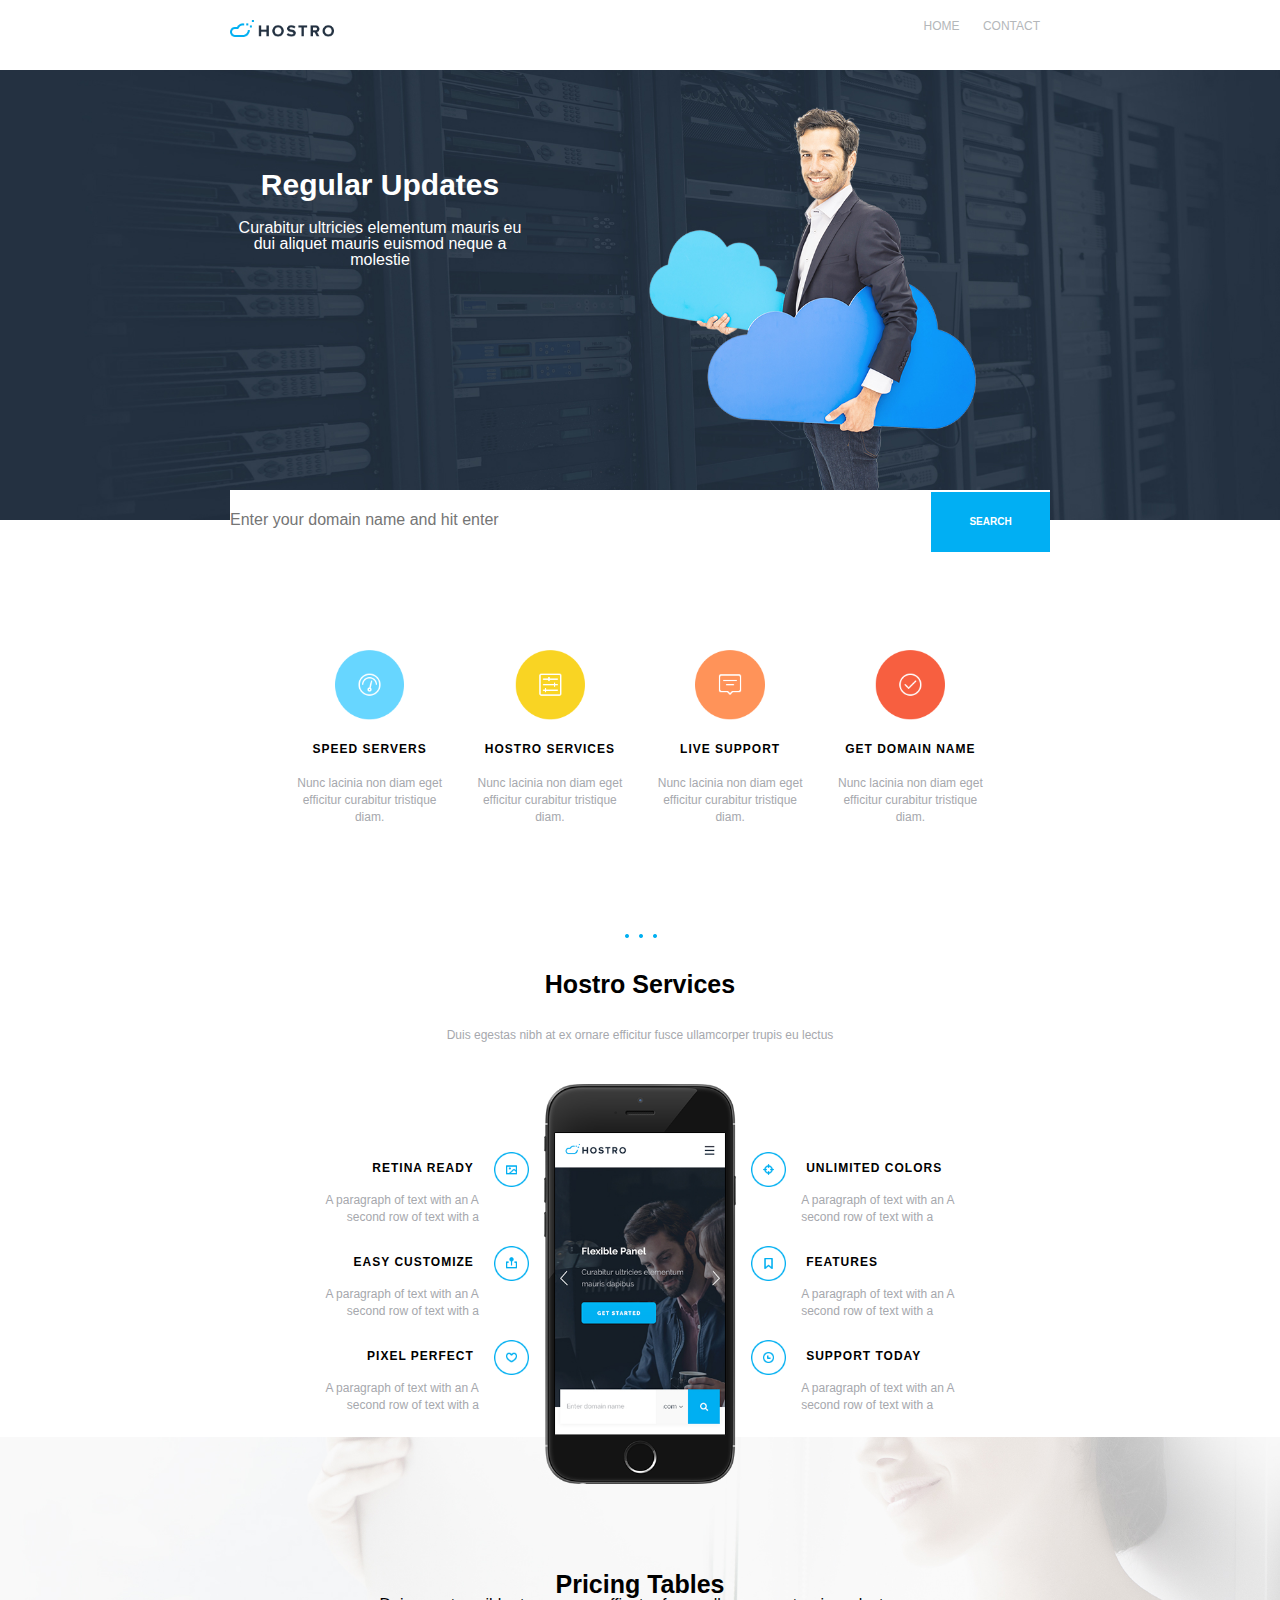
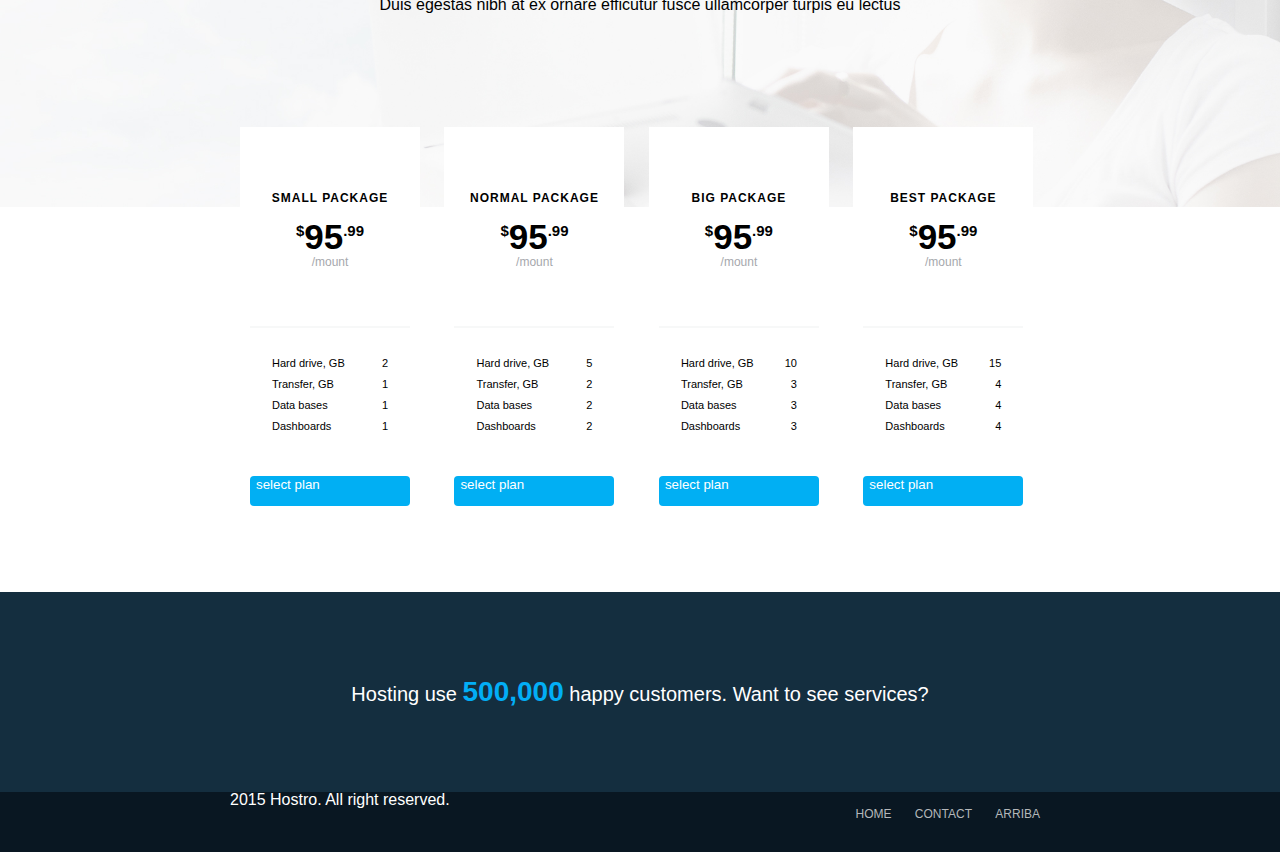
<file: tp3/index.html>
<!DOCTYPE html>
<html>
<head>
	<meta charset="utf-8">
	<meta http-equiv="X-UA-Compatible" content="IE=edge">
	<title>Hostro</title>
	<link rel="stylesheet" type="text/css" href="reset.css">
	<link href='https://fonts.googleapis.com/css?family=PT+Sans:400,700' rel='stylesheet' type='text/css'>
	<link rel="stylesheet" type="text/css" href="style.css">
</head>
<body>
	<header class = "main-header 	center">
		<h1 class="logo">
			<a href="index.html">
				<img class="logo-image" src="assets/header-logo.png" alt="">
			</a>
		</h1>
		<nav class= "nav-bar">
			<ul>
				<li class="nav-header"><a href="index.html">home</a></li>
				<li class="nav-header"><a href="contact.html">contact</a></li>
			</ul>
		</nav>
	</header>
	<main>
		<section class = "banner">
			<div class="banner-container center">
				<h1>Regular Updates</h1>
				<p >Curabitur ultricies elementum mauris eu dui aliquet mauris euismod neque a molestie</p>
			</div>

		</section>
		<section class="center">
			<div class= "search-bar">
				<form action="search.php" method="POST">
					<input class="input " type="search" placeholder="Enter your domain name and hit enter">
					<input class="search-button" type="submit" value="Search">
				</form>
			</div>
		</section>
		<section class= "features center">
			
			<div class="features-inner">
				<article class="features-article">
					<figure>
						<img class="features-image" src="assets/icons/wid1.png" alt="">
						<figcaption class="title-font">speed servers</figcaption>
					</figure>
					<p class="article-font">Nunc lacinia non diam eget efficitur curabitur tristique diam.</p>
				</article>

				<article class="features-article">
					<figure>
						<img class="features-image" src="assets/icons/wid2.png" alt="">
						<figcaption class="title-font">hostro services</figcaption>
					</figure>
					<p class="article-font">Nunc lacinia non diam eget efficitur curabitur tristique diam.</p>
				</article>

				<article class="features-article">
					<figure>
						<img class="features-image" src="assets/icons/wid3.png" alt="">
						<figcaption class="title-font">live support</figcaption>
					</figure>
					<p class="article-font">Nunc lacinia non diam eget efficitur curabitur tristique diam.</p>
				</article>

				<article class="features-article">
					<figure>
						<img class="features-image" src="assets/icons/wid4.png" alt="">
						<figcaption class="title-font">get domain name</figcaption>
					</figure>
					<p class="article-font">Nunc lacinia non diam eget efficitur curabitur tristique diam.</p>
				</article>
			</div>
		</section>
		<section class="services center">
			<header class="services-header">
				<img src="assets/icons/threedot.png" alt="">
				<h1>Hostro Services</h1>
				<p class="article-font">Duis egestas nibh at ex ornare efficitur fusce ullamcorper trupis eu lectus</p>
			</header>
			<div class="services-inner">
				
				<div class="services-div">
					<article class="services-article">
						<figure class= "services-figure">
							<img class="services-image right" src="assets/icons/ser1.png" alt="">
							<figcaption class="right title-font" >retina ready</figcaption>
						</figure>
						<p class="right article-font">A paragraph of text with an A second row of text with a</p>
					</article>

					<article class="services-article">
						<figure class= "services-figure">
							<img class="services-image right" src="assets/icons/ser2.png" alt="">
							<figcaption class="right title-font">easy customize</figcaption>
						</figure>
						<p class="right article-font">A paragraph of text with an A second row of text with a</p>
					</article>

					<article class="services-article">
						<figure class= "services-figure">
							<img class="services-image right" src="assets/icons/ser3.png" alt="">
							<figcaption class="right title-font">pixel perfect</figcaption>
						</figure>
						<p class="right article-font">A paragraph of text with an A second row of text with a</p>
					</article>
				</div>

				<div class="services-div">
					<img class="services-img" src="assets/iphone2.png" alt="">
				</div>

				<div class="services-div">
					<article class="services-article">
						<figure class= "services-figure">
							<img class="services-image left" src="assets/icons/ser4.png" alt="">
							<figcaption class="left title-font">unlimited colors</figcaption>
						</figure>
						<p class="left article-font">A paragraph of text with an A second row of text with a</p>
					</article>

					<article class="services-article">
						<figure class= "services-figure">
							<img class="services-image left" src="assets/icons/ser5.png" alt="">
							<figcaption class="left title-font">features</figcaption>
						</figure>
						<p class="left article-font">A paragraph of text with an A second row of text with a</p>
					</article>

					<article class="services-article">
						<figure class= "services-figure">
							<img class="services-image left" src="assets/icons/ser6.png" alt="">
							<figcaption class="left title-font">support today</figcaption>
						</figure>
						<p class="left article-font">A paragraph of text with an A second row of text with a</p>
					</article>
				</div>
			</div>
			
		</section>

		<section class="pricing">
			<div class="pricing-inner">
				<header class="pricing-header center">
					<h1>Pricing Tables</h1>
					<p>Duis egestas nibh at ex ornare efficutur fusce ullamcorper turpis eu lectus</p>
				</header>
			</div>
			<div class="price center">
				<article class="price-card">
					<header class="price-header">
						<p class="price-title title-font">small package</p>
						<p class="price-amount"><sup>$</sup>95<sup>.99</sup></p>
						<p class="article-font">/mount</p>
					</header>

					<hr />
					<table class="price-list">
						<tr class="price-row">
							<td class="description">Hard drive, GB</td>
							<td class="amount">2</td>
						</tr>
						<tr>
							<td class="description">Transfer, GB</td>
							<td class="amount">1</td>
						</tr>
						<tr>
							<td class="description">Data bases</td>
							<td class="amount">1</td>
						</tr>
						<tr>
							<td class="description">Dashboards</td>
							<td class="amount">1</td>
						</tr>
					</table>
					<button class="price-button">select plan</button>
				</article>

				<article class="price-card">
					<header class="price-header">
						<p class="price-title title-font">normal package</p>
						<p class="price-amount"><sup>$</sup>95<sup>.99</sup></p>
						<p class="article-font">/mount</p>
					</header>


					<hr />
					
					<table class="price-list">
						<tr>
							<td class="description">Hard drive, GB</td>
							<td class="amount">5</td>
						</tr>
						<tr>
							<td class="description">Transfer, GB</td>
							<td class="amount">2</td>
						</tr>
						<tr>
							<td class="description">Data bases</td>
							<td class="amount">2</td>
						</tr>
						<tr>
							<td class="description">Dashboards</td>
							<td class="amount">2</td>
						</tr>
					</table>
					<button class="price-button">select plan</button>
				</article>

				<article class="price-card">
					<header class="price-header">
						<p class="price-title title-font">big package</p>
						<p class="price-amount"><sup>$</sup>95<sup>.99</sup></p>
						<p class="article-font">/mount</p>
					</header>


					<hr />
					
					<table class="price-list">
						<tr>
							<td class="description">Hard drive, GB</td>
							<td class="amount">10</td>
						</tr>
						<tr>
							<td class="description">Transfer, GB</td>
							<td class="amount">3</td>
						</tr>
						<tr>
							<td class="description">Data bases</td>
							<td class="amount">3</td>
						</tr>
						<tr>
							<td class="description">Dashboards</td>
							<td class="amount">3</td>
						</tr>
					</table>
					<button class="price-button">select plan</button>
				</article>

				<article class="price-card">
					<header class="price-header">
						<p class="price-title title-font">best package</p>
						<p class="price-amount"><sup>$</sup>95<sup>.99</sup></p>
						<p class="article-font">/mount</p>
					</header>

					<hr />
					
					<table class="price-list">
						<tr>
							<td class="description">Hard drive, GB</td>
							<td class="amount">15</td>
						</tr>
						<tr>
							<td class="description">Transfer, GB</td>
							<td class="amount">4</td>
						</tr>
						<tr>
							<td class="description">Data bases</td>
							<td class="amount">4</td>
						</tr>
						<tr>
							<td class="description">Dashboards</td>
							<td class="amount">4</td>
						</tr>
					</table>
					<button class="price-button">select plan</button>
				</article>
			</div>
		</section>

		<section class= "info">
			<p class="info-paragraph center">Hosting  use <span class="info-span">500,000</span> happy customers. Want to see services?</p>
		</section>

	</main>
	<footer class="footer center">
		<div>
			<p class="copyright">2015 Hostro. All right reserved.</p>
		</div>
		<nav class = "nav-bar">
			<ul class="service-list">
				<li><a href="">Home</a></li>
				<li><a href="">Contact</a></li>
				<li><a href="">Arriba</a></li>
			</ul>
		</nav>
	</footer>
</body>
</html>
</file>
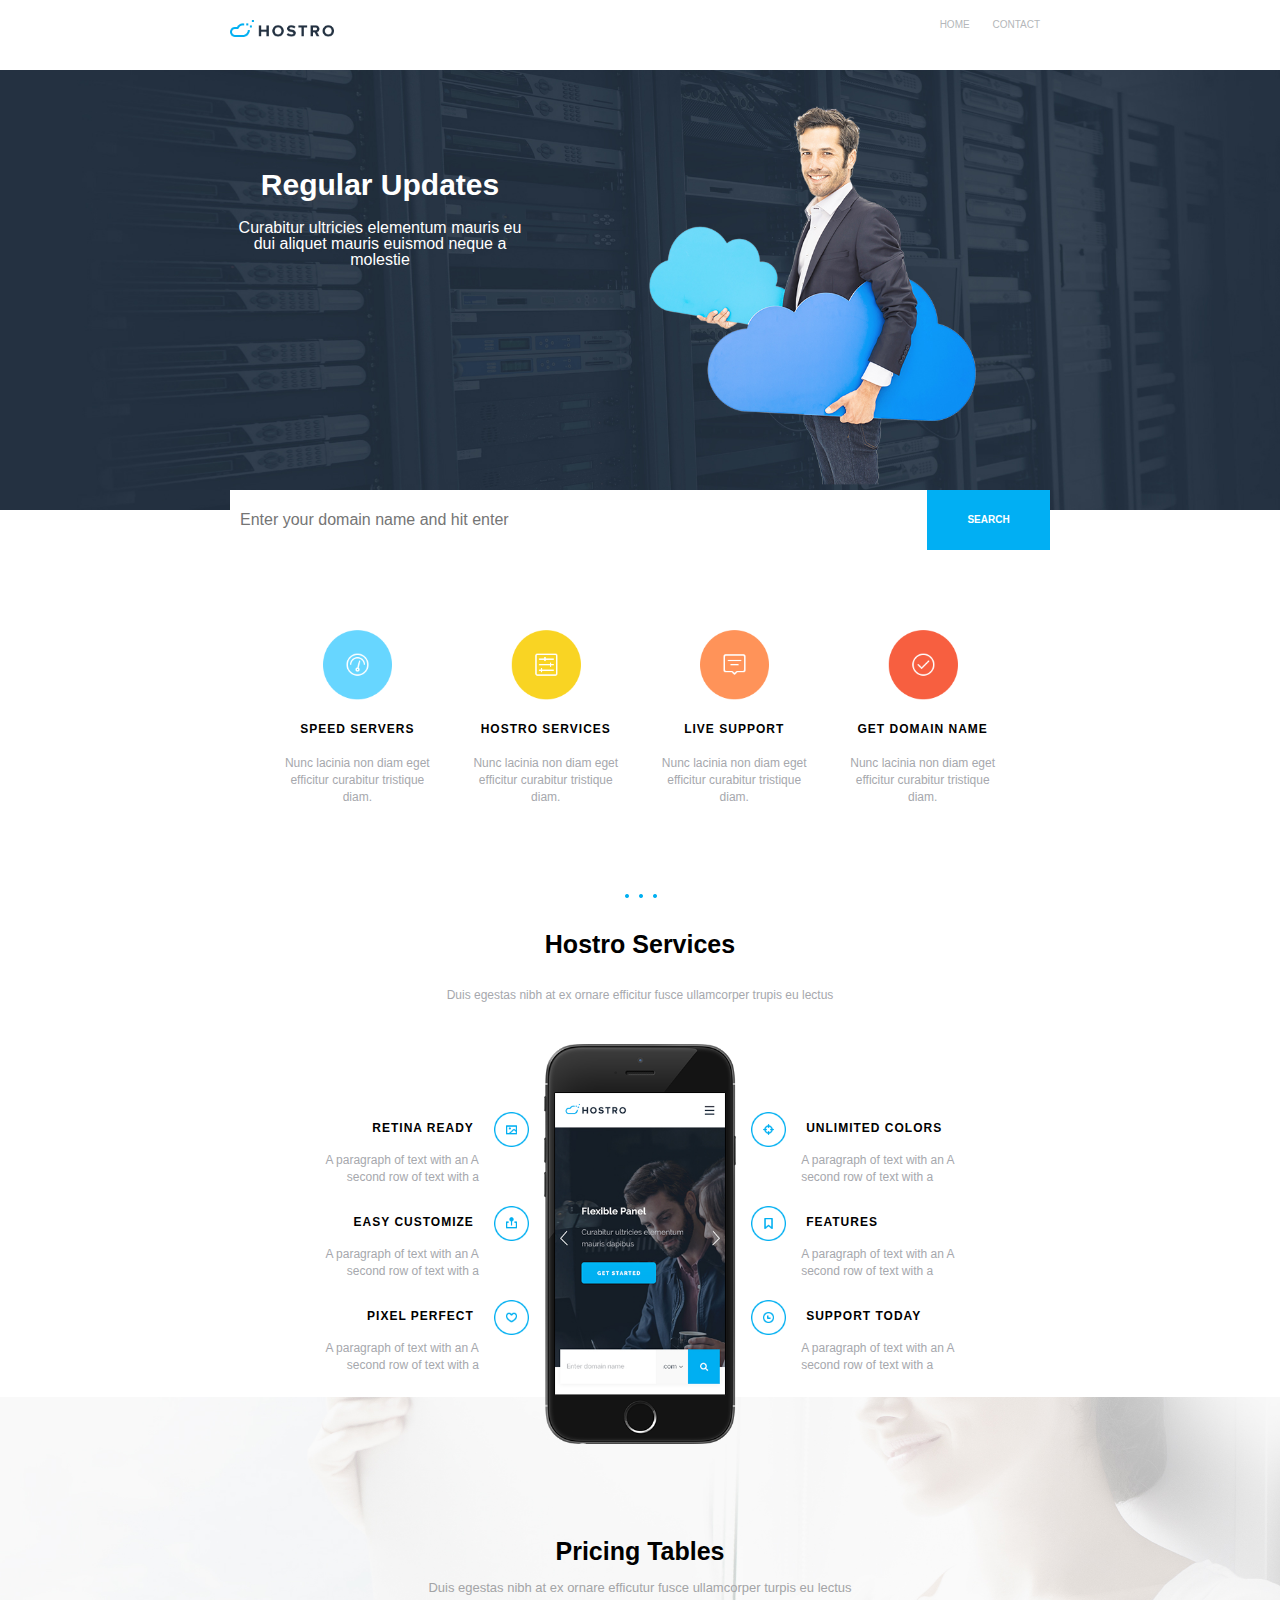
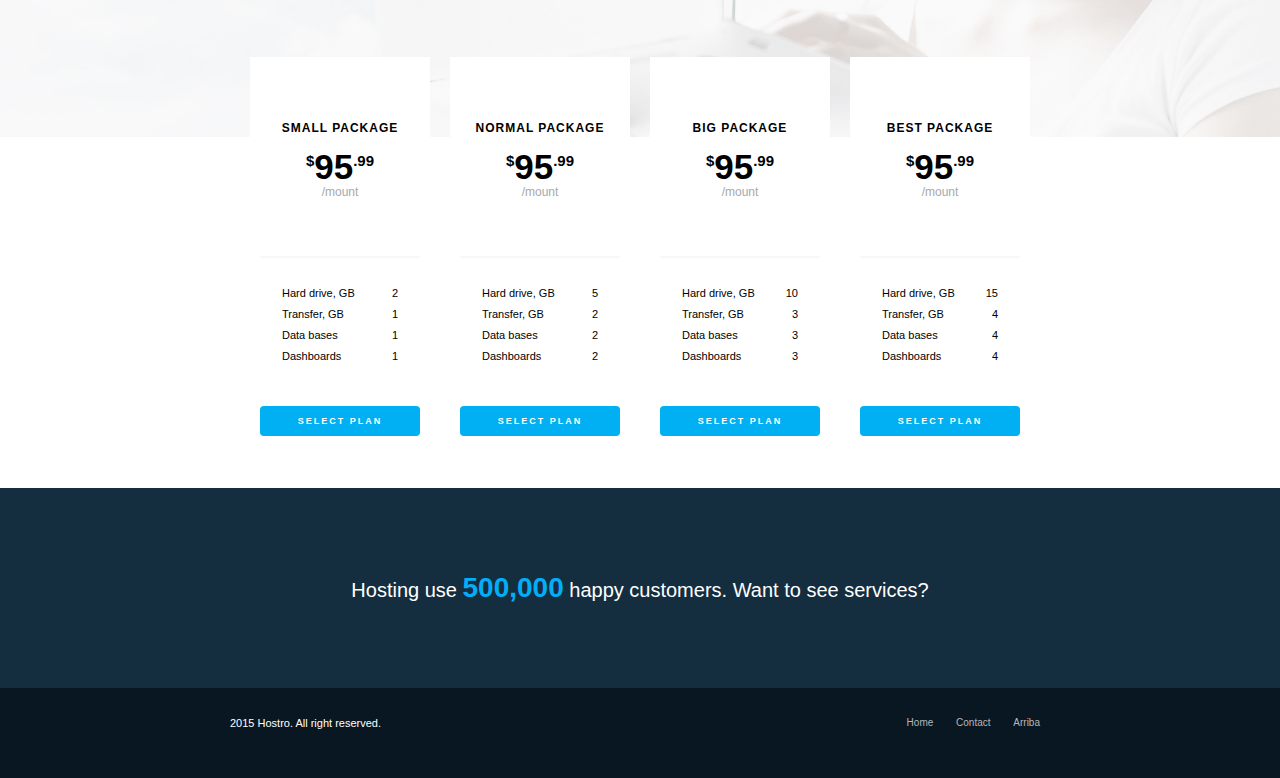
<file: tp4/index.html>
<!DOCTYPE html>
<html>
<head>
	<meta charset="utf-8">
	<meta http-equiv="X-UA-Compatible" content="IE=edge">
	<title>Hostro</title>
	<link rel="stylesheet" type="text/css" href="reset.css">
	<link href='https://fonts.googleapis.com/css?family=PT+Sans:400,700' rel='stylesheet' type='text/css'>
	<link rel="stylesheet" type="text/css" href="style.css">
</head>
<body>
	<header class = "main-header center">
		<h1 class="logo">
			<a href="index.html">
				<img class="logo-image" src="assets/header-logo.png" alt="">
			</a>
		</h1>
		<nav class= "nav-bar">
			<ul>
				<li class="nav-header"><a href="index.html">home</a></li>
				<li class="nav-header"><a href="contact.html">contact</a></li>
			</ul>
		</nav>
	</header>
	<main>
		<section class = "banner">
			<div class="banner-container center">
				<h1>Regular Updates</h1>
				<p >Curabitur ultricies elementum mauris eu dui aliquet mauris euismod neque a molestie</p>
			</div>

		</section>
		<section class="center">
			<div class= "search-bar">
				<form action="search.php" method="POST">
					<input class="input " type="search" placeholder="Enter your domain name and hit enter">
					<input class="search-button" type="submit" value="Search">
				</form>
			</div>
		</section>
		<section class= "features center">
			
			<div class="features-inner">
				<article class="features-article">
					<figure>
						<img class="features-image" src="assets/icons/wid1.png" alt="">
						<figcaption class="title-font">speed servers</figcaption>
					</figure>
					<p class="article-font">Nunc lacinia non diam eget efficitur curabitur tristique diam.</p>
				</article>

				<article class="features-article">
					<figure>
						<img class="features-image" src="assets/icons/wid2.png" alt="">
						<figcaption class="title-font">hostro services</figcaption>
					</figure>
					<p class="article-font">Nunc lacinia non diam eget efficitur curabitur tristique diam.</p>
				</article>

				<article class="features-article">
					<figure>
						<img class="features-image" src="assets/icons/wid3.png" alt="">
						<figcaption class="title-font">live support</figcaption>
					</figure>
					<p class="article-font">Nunc lacinia non diam eget efficitur curabitur tristique diam.</p>
				</article>

				<article class="features-article">
					<figure>
						<img class="features-image" src="assets/icons/wid4.png" alt="">
						<figcaption class="title-font">get domain name</figcaption>
					</figure>
					<p class="article-font">Nunc lacinia non diam eget efficitur curabitur tristique diam.</p>
				</article>
			</div>
		</section>
		<section class="services center">
			<header class="services-header">
				<img src="assets/icons/threedot.png" alt="">
				<h1>Hostro Services</h1>
				<p class="article-font">Duis egestas nibh at ex ornare efficitur fusce ullamcorper trupis eu lectus</p>
			</header>
			<div class="services-inner">
				
				<div class="services-div">
					<article class="services-article">
						<figure class= "services-figure">
							<img class="services-image right" src="assets/icons/ser1.png" alt="">
							<figcaption class="right title-font" >retina ready</figcaption>
						</figure>
						<p class="right article-font">A paragraph of text with an A second row of text with a</p>
					</article>

					<article class="services-article">
						<figure class= "services-figure">
							<img class="services-image right" src="assets/icons/ser2.png" alt="">
							<figcaption class="right title-font">easy customize</figcaption>
						</figure>
						<p class="right article-font">A paragraph of text with an A second row of text with a</p>
					</article>

					<article class="services-article">
						<figure class= "services-figure">
							<img class="services-image right" src="assets/icons/ser3.png" alt="">
							<figcaption class="right title-font">pixel perfect</figcaption>
						</figure>
						<p class="right article-font">A paragraph of text with an A second row of text with a</p>
					</article>
				</div>

				<div class="services-div">
					<img class="services-img" src="assets/iphone2.png" alt="">
				</div>

				<div class="services-div">
					<article class="services-article">
						<figure class= "services-figure">
							<img class="services-image left" src="assets/icons/ser4.png" alt="">
							<figcaption class="left title-font">unlimited colors</figcaption>
						</figure>
						<p class="left article-font">A paragraph of text with an A second row of text with a</p>
					</article>

					<article class="services-article">
						<figure class= "services-figure">
							<img class="services-image left" src="assets/icons/ser5.png" alt="">
							<figcaption class="left title-font">features</figcaption>
						</figure>
						<p class="left article-font">A paragraph of text with an A second row of text with a</p>
					</article>

					<article class="services-article">
						<figure class= "services-figure">
							<img class="services-image left" src="assets/icons/ser6.png" alt="">
							<figcaption class="left title-font">support today</figcaption>
						</figure>
						<p class="left article-font">A paragraph of text with an A second row of text with a</p>
					</article>
				</div>
			</div>
			
		</section>

		<section class="pricing">
			<div class="pricing-inner">
				<header class="pricing-header center">
					<h1>Pricing Tables</h1>
					<p>Duis egestas nibh at ex ornare efficutur fusce ullamcorper turpis eu lectus</p>
				</header>
			</div>
			<div class="price center">
				<article class="price-card">
					<header class="price-header">
						<p class="price-title title-font">small package</p>
						<p class="price-amount"><sup>$</sup>95<sup>.99</sup></p>
						<p class="article-font">/mount</p>
					</header>

					<hr />
					<table class="price-list">
						<tr class="price-row">
							<td class="description">Hard drive, GB</td>
							<td class="amount">2</td>
						</tr>
						<tr>
							<td class="description">Transfer, GB</td>
							<td class="amount">1</td>
						</tr>
						<tr>
							<td class="description">Data bases</td>
							<td class="amount">1</td>
						</tr>
						<tr>
							<td class="description">Dashboards</td>
							<td class="amount">1</td>
						</tr>
					</table>
					<button class="price-button">select plan</button>
				</article>

				<article class="price-card">
					<header class="price-header">
						<p class="price-title title-font">normal package</p>
						<p class="price-amount"><sup>$</sup>95<sup>.99</sup></p>
						<p class="article-font">/mount</p>
					</header>


					<hr />
					
					<table class="price-list">
						<tr>
							<td class="description">Hard drive, GB</td>
							<td class="amount">5</td>
						</tr>
						<tr>
							<td class="description">Transfer, GB</td>
							<td class="amount">2</td>
						</tr>
						<tr>
							<td class="description">Data bases</td>
							<td class="amount">2</td>
						</tr>
						<tr>
							<td class="description">Dashboards</td>
							<td class="amount">2</td>
						</tr>
					</table>
					<button class="price-button">select plan</button>
				</article>

				<article class="price-card">
					<header class="price-header">
						<p class="price-title title-font">big package</p>
						<p class="price-amount"><sup>$</sup>95<sup>.99</sup></p>
						<p class="article-font">/mount</p>
					</header>


					<hr />
					
					<table class="price-list">
						<tr>
							<td class="description">Hard drive, GB</td>
							<td class="amount">10</td>
						</tr>
						<tr>
							<td class="description">Transfer, GB</td>
							<td class="amount">3</td>
						</tr>
						<tr>
							<td class="description">Data bases</td>
							<td class="amount">3</td>
						</tr>
						<tr>
							<td class="description">Dashboards</td>
							<td class="amount">3</td>
						</tr>
					</table>
					<button class="price-button">select plan</button>
				</article>

				<article class="price-card">
					<header class="price-header">
						<p class="price-title title-font">best package</p>
						<p class="price-amount"><sup>$</sup>95<sup>.99</sup></p>
						<p class="article-font">/mount</p>
					</header>

					<hr />
					
					<table class="price-list">
						<tr>
							<td class="description">Hard drive, GB</td>
							<td class="amount">15</td>
						</tr>
						<tr>
							<td class="description">Transfer, GB</td>
							<td class="amount">4</td>
						</tr>
						<tr>
							<td class="description">Data bases</td>
							<td class="amount">4</td>
						</tr>
						<tr>
							<td class="description">Dashboards</td>
							<td class="amount">4</td>
						</tr>
					</table>
					<button class="price-button">select plan</button>
				</article>
			</div>
		</section>

		<section class= "info">
			<p class="info-paragraph center">Hosting  use <span class="info-span">500,000</span> happy customers. Want to see services?</p>
		</section>

	</main>
	<footer class="footer center">
		<div>
			<p class="copyright">2015 Hostro. All right reserved.</p>
		</div>
		<nav class = "footer-nav">
			<ul >
				<li><a href="index.html">Home</a></li>
				<li><a href="contact.html">Contact</a></li>
				<li><a href="#logo">Arriba</a></li>
			</ul>
		</nav>
	</footer>
</body>
</html>
</file>
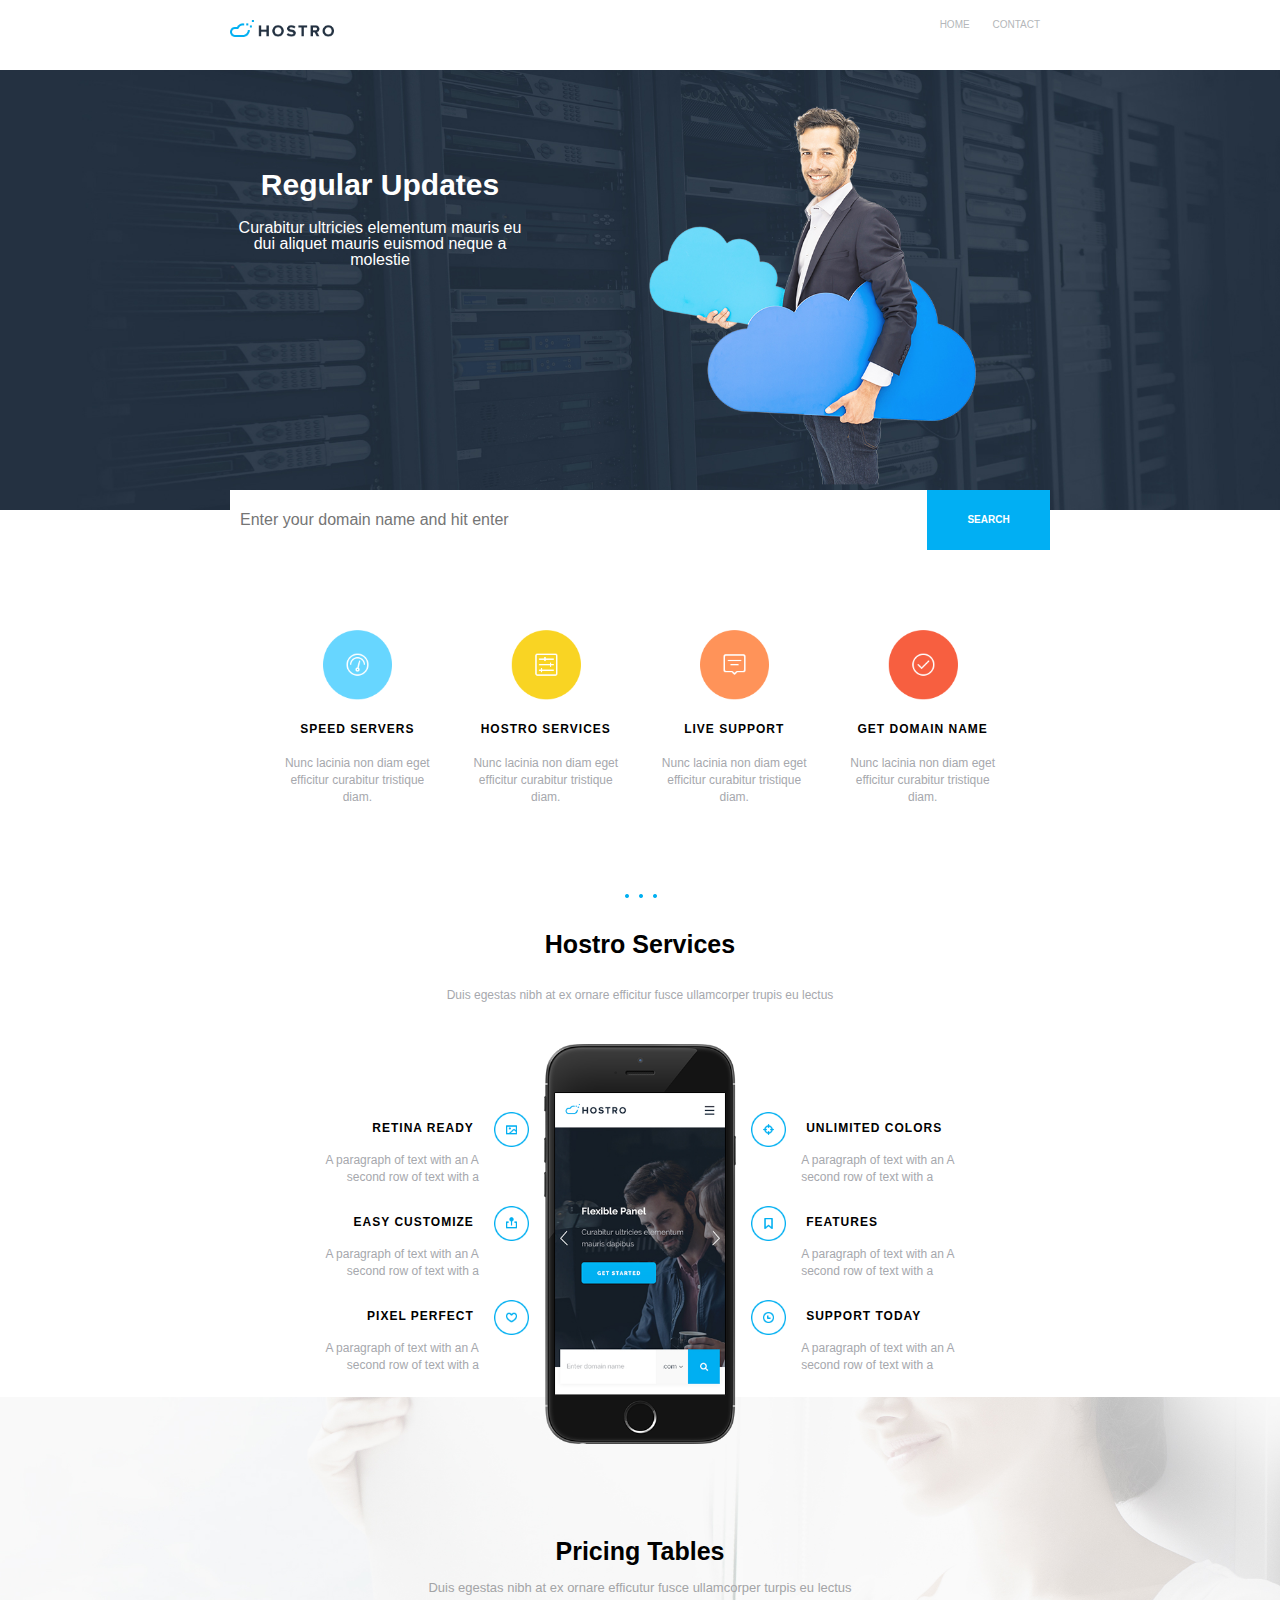
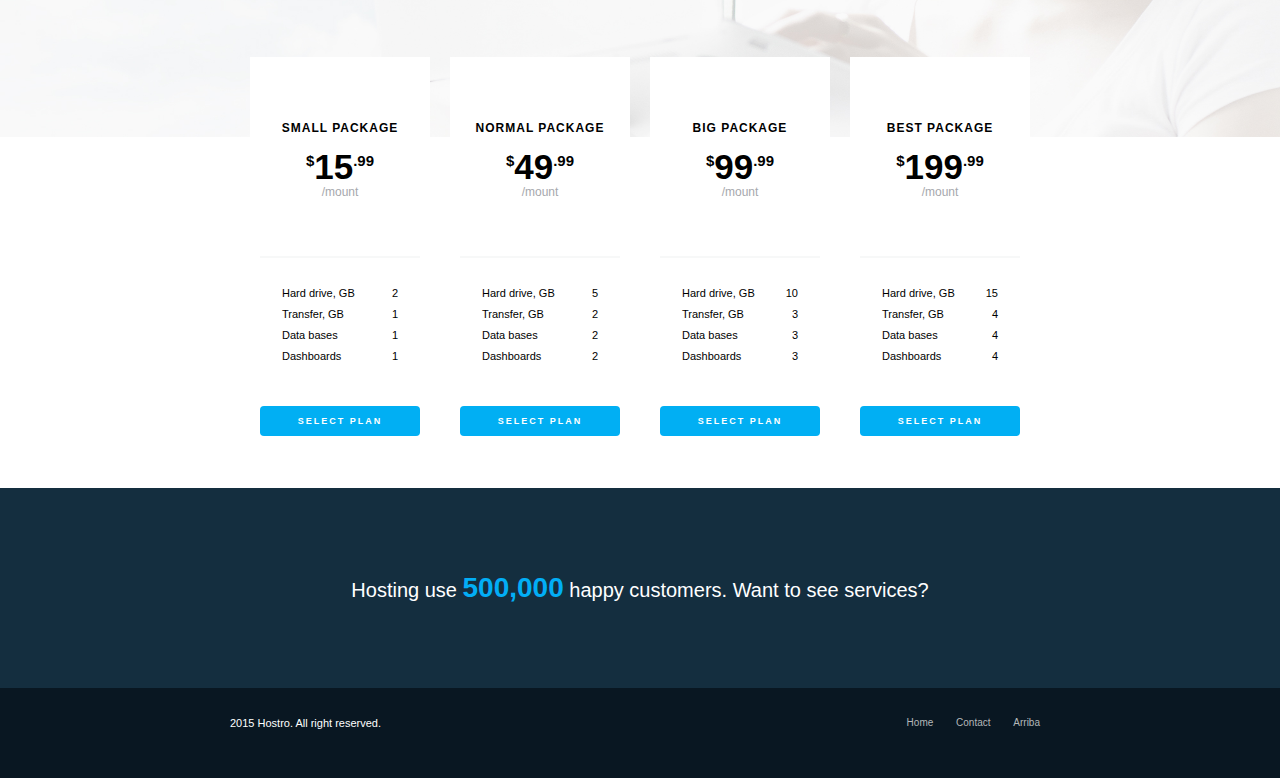
<file: tp5/index.html>
<!DOCTYPE html>
<html>
<head>
	<meta charset="utf-8">
	<meta http-equiv="X-UA-Compatible" content="IE=edge">
	<title>Hostro</title>
	<link rel="stylesheet" type="text/css" href="reset.css">
	<link href='https://fonts.googleapis.com/css?family=PT+Sans:400,700' rel='stylesheet' type='text/css'>
	<link rel="stylesheet" type="text/css" href="style.css">
</head>
<body>
	<header class = "main-header center">
		<h1 id="logo" class="logo">
			<a href="index.html">
				<img class="logo-image" src="assets/header-logo.png" alt="">
			</a>
		</h1>
		<nav class= "nav-bar">
			<ul>
				<li class="nav-header"><a href="index.html">home</a></li>
				<li class="nav-header"><a href="contact.html">contact</a></li>
			</ul>
		</nav>
	</header>
	<main>
		<section class = "banner">
			<div class="banner-container center">
				<h1>Regular Updates</h1>
				<p >Curabitur ultricies elementum mauris eu dui aliquet mauris euismod neque a molestie</p>
			</div>

		</section>
		<section class="center">
			<div class= "search-bar">
				<form action="search.php" method="POST">
					<input class="input " type="search" placeholder="Enter your domain name and hit enter">
					<input class="search-button" type="submit" value="Search">
				</form>
			</div>
		</section>
		<section class= "features center">
			
			<div class="features-inner">
				<article class="features-article">
					<figure>
						<img class="features-image" src="assets/icons/wid1.png" alt="">
						<figcaption class="title-font">speed servers</figcaption>
					</figure>
					<p class="article-font">Nunc lacinia non diam eget efficitur curabitur tristique diam.</p>
				</article>

				<article class="features-article">
					<figure>
						<img class="features-image" src="assets/icons/wid2.png" alt="">
						<figcaption class="title-font">hostro services</figcaption>
					</figure>
					<p class="article-font">Nunc lacinia non diam eget efficitur curabitur tristique diam.</p>
				</article>

				<article class="features-article">
					<figure>
						<img class="features-image" src="assets/icons/wid3.png" alt="">
						<figcaption class="title-font">live support</figcaption>
					</figure>
					<p class="article-font">Nunc lacinia non diam eget efficitur curabitur tristique diam.</p>
				</article>

				<article class="features-article">
					<figure>
						<img class="features-image" src="assets/icons/wid4.png" alt="">
						<figcaption class="title-font">get domain name</figcaption>
					</figure>
					<p class="article-font">Nunc lacinia non diam eget efficitur curabitur tristique diam.</p>
				</article>
			</div>
		</section>
		<section class="services center">
			<header class="services-header">
				<img src="assets/icons/threedot.png" alt="">
				<h1>Hostro Services</h1>
				<p class="article-font">Duis egestas nibh at ex ornare efficitur fusce ullamcorper trupis eu lectus</p>
			</header>
			<div class="services-inner">
				
				<div class="services-div">
					<article class="services-article">
						<figure class= "services-figure">
							<img class="services-image right" src="assets/icons/ser1.png" alt="">
							<figcaption class="right title-font" >retina ready</figcaption>
						</figure>
						<p class="right article-font">A paragraph of text with an A second row of text with a</p>
					</article>

					<article class="services-article">
						<figure class= "services-figure">
							<img class="services-image right" src="assets/icons/ser2.png" alt="">
							<figcaption class="right title-font">easy customize</figcaption>
						</figure>
						<p class="right article-font">A paragraph of text with an A second row of text with a</p>
					</article>

					<article class="services-article">
						<figure class= "services-figure">
							<img class="services-image right" src="assets/icons/ser3.png" alt="">
							<figcaption class="right title-font">pixel perfect</figcaption>
						</figure>
						<p class="right article-font">A paragraph of text with an A second row of text with a</p>
					</article>
				</div>

				<div class="services-div">
					<img class="services-img" src="assets/iphone2.png" alt="">
				</div>

				<div class="services-div">
					<article class="services-article">
						<figure class= "services-figure">
							<img class="services-image left" src="assets/icons/ser4.png" alt="">
							<figcaption class="left title-font">unlimited colors</figcaption>
						</figure>
						<p class="left article-font">A paragraph of text with an A second row of text with a</p>
					</article>

					<article class="services-article">
						<figure class= "services-figure">
							<img class="services-image left" src="assets/icons/ser5.png" alt="">
							<figcaption class="left title-font">features</figcaption>
						</figure>
						<p class="left article-font">A paragraph of text with an A second row of text with a</p>
					</article>

					<article class="services-article">
						<figure class= "services-figure">
							<img class="services-image left" src="assets/icons/ser6.png" alt="">
							<figcaption class="left title-font">support today</figcaption>
						</figure>
						<p class="left article-font">A paragraph of text with an A second row of text with a</p>
					</article>
				</div>
			</div>
			
		</section>

		<section class="pricing">
			<div class="pricing-inner">
				<header class="pricing-header center">
					<h1>Pricing Tables</h1>
					<p>Duis egestas nibh at ex ornare efficutur fusce ullamcorper turpis eu lectus</p>
				</header>
			</div>
			<div class="price center">
				<article class="price-card">
					<header class="price-header">
						<p class="price-title title-font">small package</p>
						<p class="price-amount"><sup>$</sup>15<sup>.99</sup></p>
						<p class="article-font">/mount</p>
					</header>

					<hr />
					<table class="price-list">
						<tr class="price-row">
							<td class="description">Hard drive, GB</td>
							<td class="amount">2</td>
						</tr>
						<tr>
							<td class="description">Transfer, GB</td>
							<td class="amount">1</td>
						</tr>
						<tr>
							<td class="description">Data bases</td>
							<td class="amount">1</td>
						</tr>
						<tr>
							<td class="description">Dashboards</td>
							<td class="amount">1</td>
						</tr>
					</table>
					<button class="price-button">select plan</button>
				</article>

				<article class="price-card">
					<header class="price-header">
						<p class="price-title title-font">normal package</p>
						<p class="price-amount"><sup>$</sup>49<sup>.99</sup></p>
						<p class="article-font">/mount</p>
					</header>


					<hr />
					
					<table class="price-list">
						<tr>
							<td class="description">Hard drive, GB</td>
							<td class="amount">5</td>
						</tr>
						<tr>
							<td class="description">Transfer, GB</td>
							<td class="amount">2</td>
						</tr>
						<tr>
							<td class="description">Data bases</td>
							<td class="amount">2</td>
						</tr>
						<tr>
							<td class="description">Dashboards</td>
							<td class="amount">2</td>
						</tr>
					</table>
					<button class="price-button">select plan</button>
				</article>

				<article class="price-card">
					<header class="price-header">
						<p class="price-title title-font">big package</p>
						<p class="price-amount"><sup>$</sup>99<sup>.99</sup></p>
						<p class="article-font">/mount</p>
					</header>


					<hr />
					
					<table class="price-list">
						<tr>
							<td class="description">Hard drive, GB</td>
							<td class="amount">10</td>
						</tr>
						<tr>
							<td class="description">Transfer, GB</td>
							<td class="amount">3</td>
						</tr>
						<tr>
							<td class="description">Data bases</td>
							<td class="amount">3</td>
						</tr>
						<tr>
							<td class="description">Dashboards</td>
							<td class="amount">3</td>
						</tr>
					</table>
					<button class="price-button">select plan</button>
				</article>

				<article class="price-card">
					<header class="price-header">
						<p class="price-title title-font">best package</p>
						<p class="price-amount"><sup>$</sup>199<sup>.99</sup></p>
						<p class="article-font">/mount</p>
					</header>

					<hr />
					
					<table class="price-list">
						<tr>
							<td class="description">Hard drive, GB</td>
							<td class="amount">15</td>
						</tr>
						<tr>
							<td class="description">Transfer, GB</td>
							<td class="amount">4</td>
						</tr>
						<tr>
							<td class="description">Data bases</td>
							<td class="amount">4</td>
						</tr>
						<tr>
							<td class="description">Dashboards</td>
							<td class="amount">4</td>
						</tr>
					</table>
					<button class="price-button">select plan</button>
				</article>
			</div>
		</section>

		<section class= "info">
			<p class="info-paragraph center">Hosting  use <span class="info-span">500,000</span> happy customers. Want to see services?</p>
		</section>

	</main>
	<footer class="footer center">
		<div>
			<p class="copyright">2015 Hostro. All right reserved.</p>
		</div>
		<nav class = "footer-nav">
			<ul >
				<li><a href="index.html">Home</a></li>
				<li><a href="contact.html">Contact</a></li>
				<li><a href="#logo">Arriba</a></li>
			</ul>
		</nav>
	</footer>
</body>
</html>
</file>
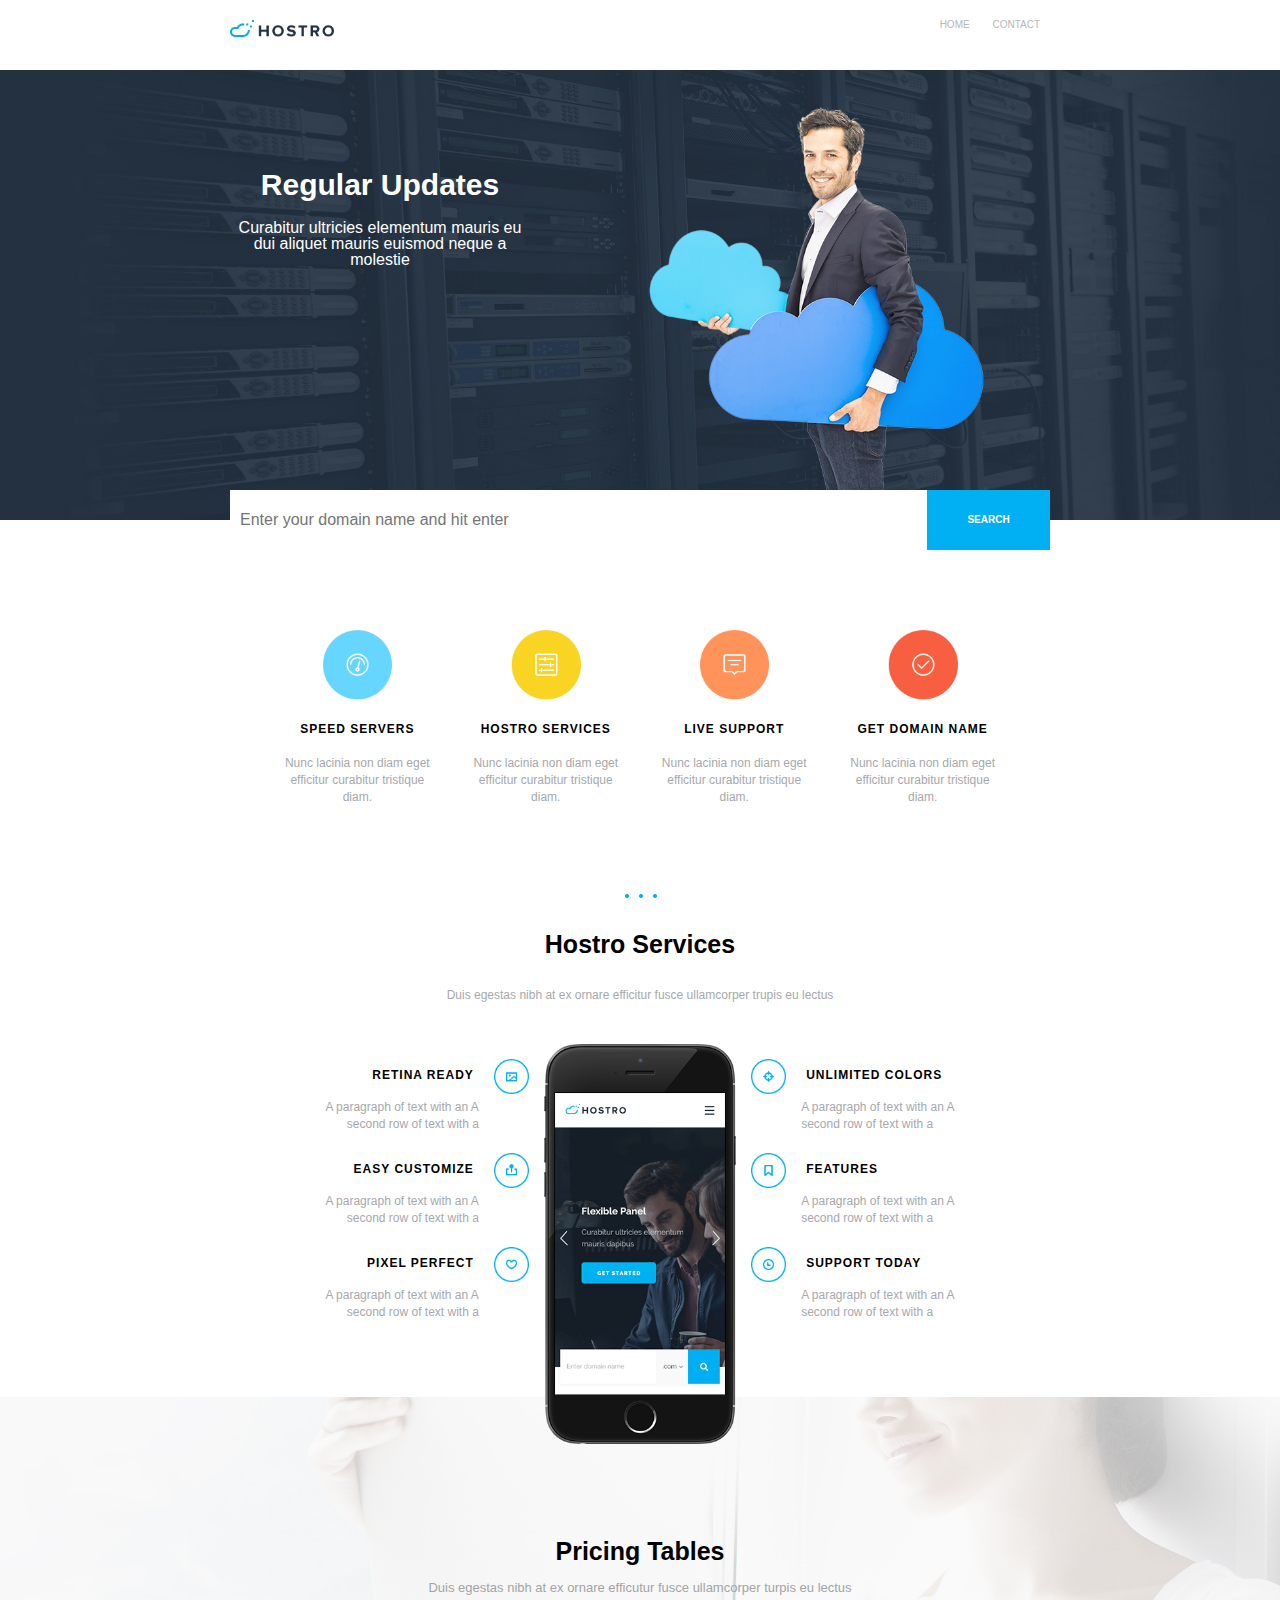
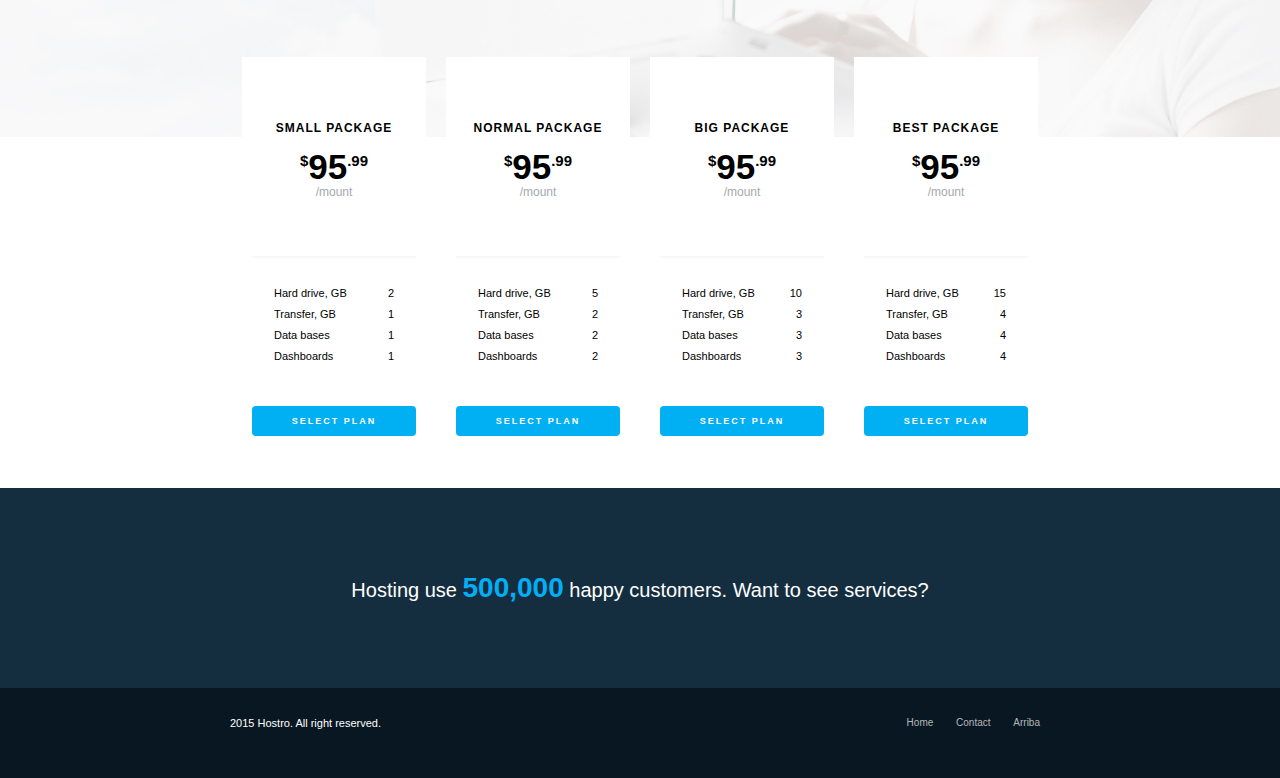
<file: tp8/index.html>
<!DOCTYPE html>
<html>
<head>
	<meta charset="utf-8">
	<meta http-equiv="X-UA-Compatible" content="IE=edge">
	<title>Hostro</title>
	<link rel="stylesheet" type="text/css" href="reset.css">
	<link href='https://fonts.googleapis.com/css?family=PT+Sans:400,700' rel='stylesheet' type='text/css'>
	<link rel="stylesheet" type="text/css" href="style.css">
</head>
<body>
	<header class = "main-header center">
		<h1 class="logo">
			<a href="index.html">
				<img class="logo-image" src="assets/header-logo.png" alt="">
			</a>
		</h1>
		<nav class= "nav-bar">
			<ul>
				<li class="nav-header"><a href="index.html">home</a></li>
				<li class="nav-header"><a href="contact.html">contact</a></li>
			</ul>
		</nav>
	</header>
	<main>
		<section class = "banner">
			<div class="banner-container center">
				<h1>Regular Updates</h1>
				<p >Curabitur ultricies elementum mauris eu dui aliquet mauris euismod neque a molestie</p>
			</div>

		</section>
		<section class="search">
			<div class= "search-bar">
				<form action="search.php" method="POST">
					<input class="search-input" type="search" placeholder="Enter your domain name and hit enter">
					<input class="search-button" type="submit" value="Search">
				</form>
			</div>
		</section>
		<section class= "features center">
			
			<div class="features-inner">
				<article class="features-article">
					<figure>
						<img class="features-image" src="assets/icons/wid1.png" alt="">
						<figcaption class="title-font">speed servers</figcaption>
					</figure>
					<p class="article-font">Nunc lacinia non diam eget efficitur curabitur tristique diam.</p>
				</article>

				<article class="features-article">
					<figure>
						<img class="features-image" src="assets/icons/wid2.png" alt="">
						<figcaption class="title-font">hostro services</figcaption>
					</figure>
					<p class="article-font">Nunc lacinia non diam eget efficitur curabitur tristique diam.</p>
				</article>

				<article class="features-article">
					<figure>
						<img class="features-image" src="assets/icons/wid3.png" alt="">
						<figcaption class="title-font">live support</figcaption>
					</figure>
					<p class="article-font">Nunc lacinia non diam eget efficitur curabitur tristique diam.</p>
				</article>

				<article class="features-article">
					<figure>
						<img class="features-image" src="assets/icons/wid4.png" alt="">
						<figcaption class="title-font">get domain name</figcaption>
					</figure>
					<p class="article-font">Nunc lacinia non diam eget efficitur curabitur tristique diam.</p>
				</article>
			</div>
		</section>
		<section class="services center">
			<header class="services-header">
				<img src="assets/icons/threedot.png" alt="">
				<h1>Hostro Services</h1>
				<p class="article-font">Duis egestas nibh at ex ornare efficitur fusce ullamcorper trupis eu lectus</p>
			</header>
			<div class="services-inner">
				
				<div class="services-div">
					<article class="services-article">
						<figure class= "services-figure">
							<img class="services-image right" src="assets/icons/ser1.png" alt="">
							<figcaption class="right title-font" >retina ready</figcaption>
						</figure>
						<p class="right article-font">A paragraph of text with an A second row of text with a</p>
					</article>

					<article class="services-article">
						<figure class= "services-figure">
							<img class="services-image right" src="assets/icons/ser2.png" alt="">
							<figcaption class="right title-font">easy customize</figcaption>
						</figure>
						<p class="right article-font">A paragraph of text with an A second row of text with a</p>
					</article>

					<article class="services-article">
						<figure class= "services-figure">
							<img class="services-image right" src="assets/icons/ser3.png" alt="">
							<figcaption class="right title-font">pixel perfect</figcaption>
						</figure>
						<p class="right article-font">A paragraph of text with an A second row of text with a</p>
					</article>
				</div>

				<div class="services-div">
					<img class="services-img" src="assets/iphone2.png" alt="">
				</div>

				<div class="services-div">
					<article class="services-article">
						<figure class= "services-figure">
							<img class="services-image left" src="assets/icons/ser4.png" alt="">
							<figcaption class="left title-font">unlimited colors</figcaption>
						</figure>
						<p class="left article-font">A paragraph of text with an A second row of text with a</p>
					</article>

					<article class="services-article">
						<figure class= "services-figure">
							<img class="services-image left" src="assets/icons/ser5.png" alt="">
							<figcaption class="left title-font">features</figcaption>
						</figure>
						<p class="left article-font">A paragraph of text with an A second row of text with a</p>
					</article>

					<article class="services-article">
						<figure class= "services-figure">
							<img class="services-image left" src="assets/icons/ser6.png" alt="">
							<figcaption class="left title-font">support today</figcaption>
						</figure>
						<p class="left article-font">A paragraph of text with an A second row of text with a</p>
					</article>
				</div>
			</div>
			
		</section>

		<section class="pricing">
			<div class="pricing-inner">
				<header class="pricing-header center">
					<h1>Pricing Tables</h1>
					<p>Duis egestas nibh at ex ornare efficutur fusce ullamcorper turpis eu lectus</p>
				</header>
			</div>
			<div class="price center">
				<article class="price-card">
					<header class="price-header">
						<p class="price-title title-font">small package</p>
						<p class="price-amount"><sup>$</sup>95<sup>.99</sup></p>
						<p class="article-font">/mount</p>
					</header>

					<hr />
					<table class="price-list">
						<tr class="price-row">
							<td class="description">Hard drive, GB</td>
							<td class="amount">2</td>
						</tr>
						<tr>
							<td class="description">Transfer, GB</td>
							<td class="amount">1</td>
						</tr>
						<tr>
							<td class="description">Data bases</td>
							<td class="amount">1</td>
						</tr>
						<tr>
							<td class="description">Dashboards</td>
							<td class="amount">1</td>
						</tr>
					</table>
					<button class="price-button">select plan</button>
				</article>

				<article class="price-card">
					<header class="price-header">
						<p class="price-title title-font">normal package</p>
						<p class="price-amount"><sup>$</sup>95<sup>.99</sup></p>
						<p class="article-font">/mount</p>
					</header>


					<hr />
					
					<table class="price-list">
						<tr>
							<td class="description">Hard drive, GB</td>
							<td class="amount">5</td>
						</tr>
						<tr>
							<td class="description">Transfer, GB</td>
							<td class="amount">2</td>
						</tr>
						<tr>
							<td class="description">Data bases</td>
							<td class="amount">2</td>
						</tr>
						<tr>
							<td class="description">Dashboards</td>
							<td class="amount">2</td>
						</tr>
					</table>
					<button class="price-button">select plan</button>
				</article>

				<article class="price-card">
					<header class="price-header">
						<p class="price-title title-font">big package</p>
						<p class="price-amount"><sup>$</sup>95<sup>.99</sup></p>
						<p class="article-font">/mount</p>
					</header>


					<hr />
					
					<table class="price-list">
						<tr>
							<td class="description">Hard drive, GB</td>
							<td class="amount">10</td>
						</tr>
						<tr>
							<td class="description">Transfer, GB</td>
							<td class="amount">3</td>
						</tr>
						<tr>
							<td class="description">Data bases</td>
							<td class="amount">3</td>
						</tr>
						<tr>
							<td class="description">Dashboards</td>
							<td class="amount">3</td>
						</tr>
					</table>
					<button class="price-button">select plan</button>
				</article>

				<article class="price-card">
					<header class="price-header">
						<p class="price-title title-font">best package</p>
						<p class="price-amount"><sup>$</sup>95<sup>.99</sup></p>
						<p class="article-font">/mount</p>
					</header>

					<hr />
					
					<table class="price-list">
						<tr>
							<td class="description">Hard drive, GB</td>
							<td class="amount">15</td>
						</tr>
						<tr>
							<td class="description">Transfer, GB</td>
							<td class="amount">4</td>
						</tr>
						<tr>
							<td class="description">Data bases</td>
							<td class="amount">4</td>
						</tr>
						<tr>
							<td class="description">Dashboards</td>
							<td class="amount">4</td>
						</tr>
					</table>
					<button class="price-button">select plan</button>
				</article>
			</div>
		</section>

		<section class= "info">
			<p class="info-paragraph center">Hosting  use <span class="info-span">500,000</span> happy customers. Want to see services?</p>
		</section>

	</main>
	<footer class="footer center">
		<div>
			<p class="copyright">2015 Hostro. All right reserved.</p>
		</div>
		<nav class = "footer-nav">
			<ul >
				<li><a href="index.html">Home</a></li>
				<li><a href="contact.html">Contact</a></li>
				<li><a href="#logo">Arriba</a></li>
			</ul>
		</nav>
	</footer>
</body>
</html>
</file>
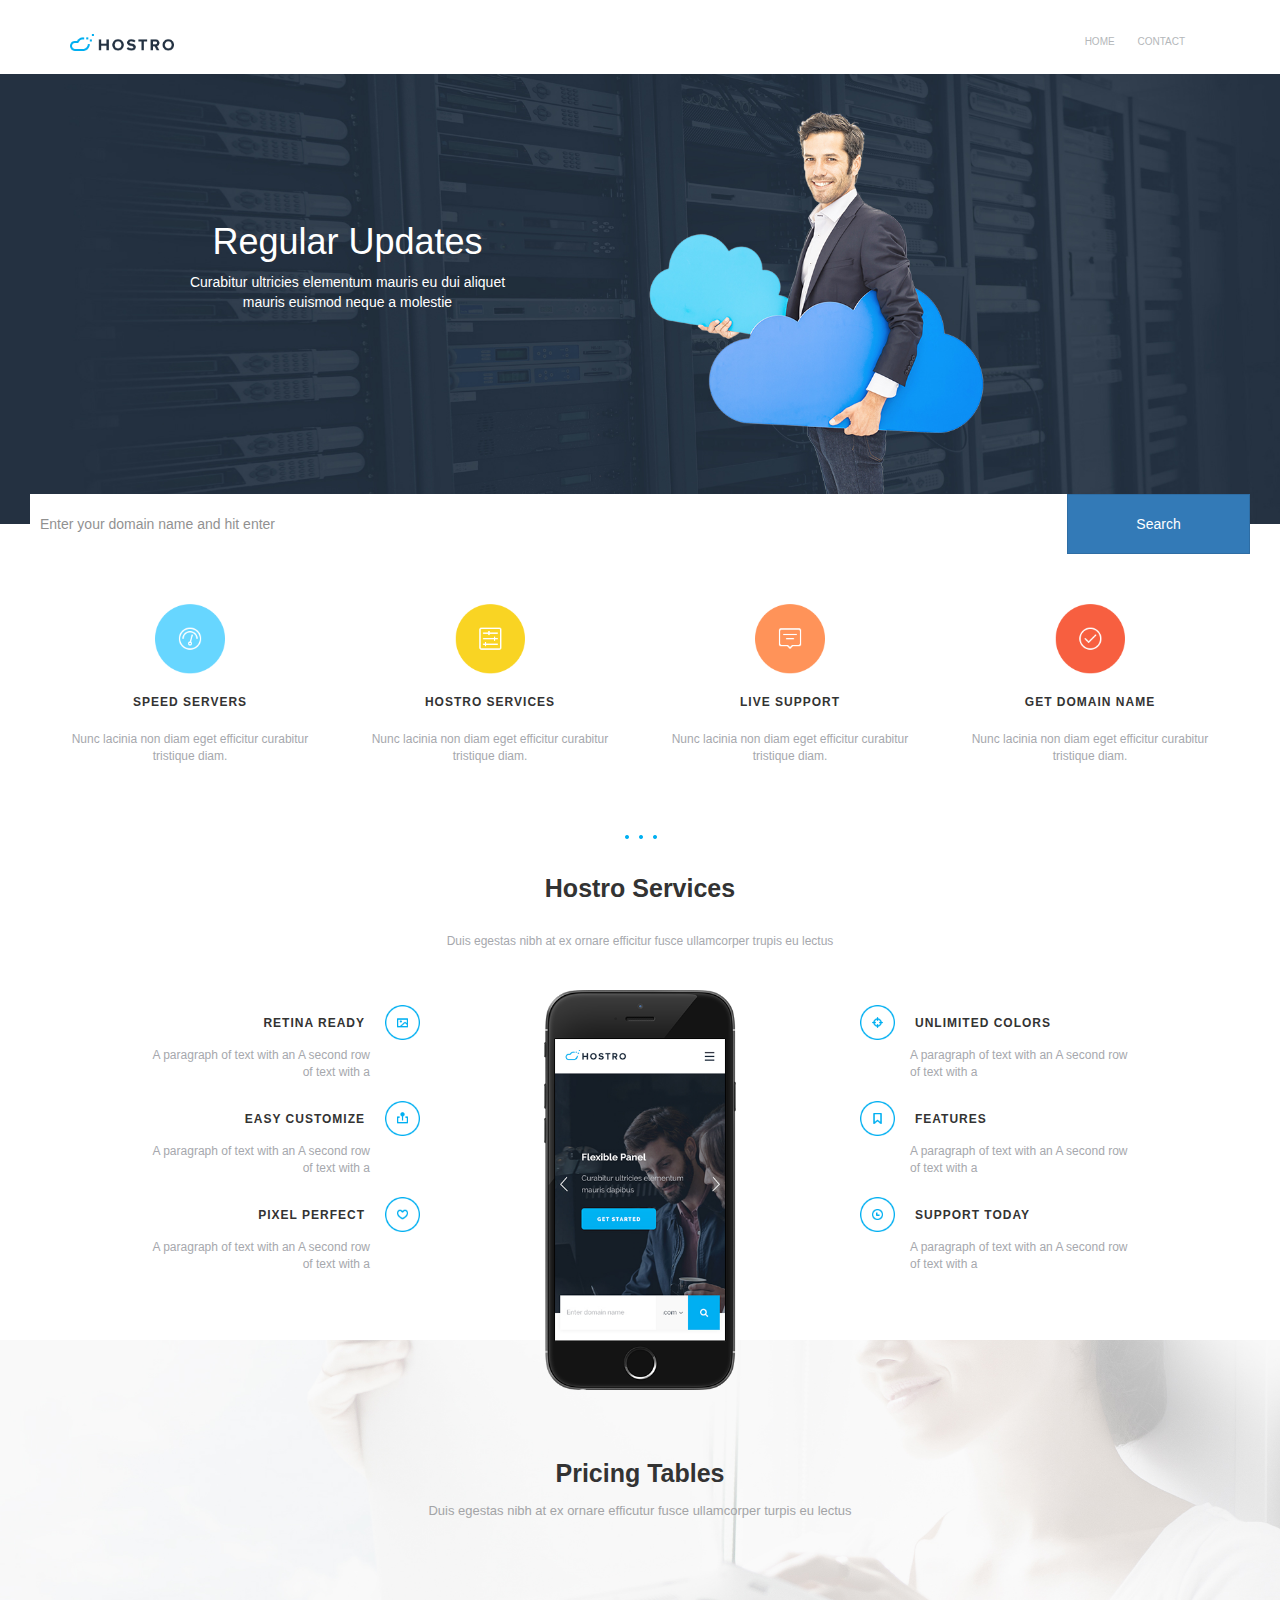
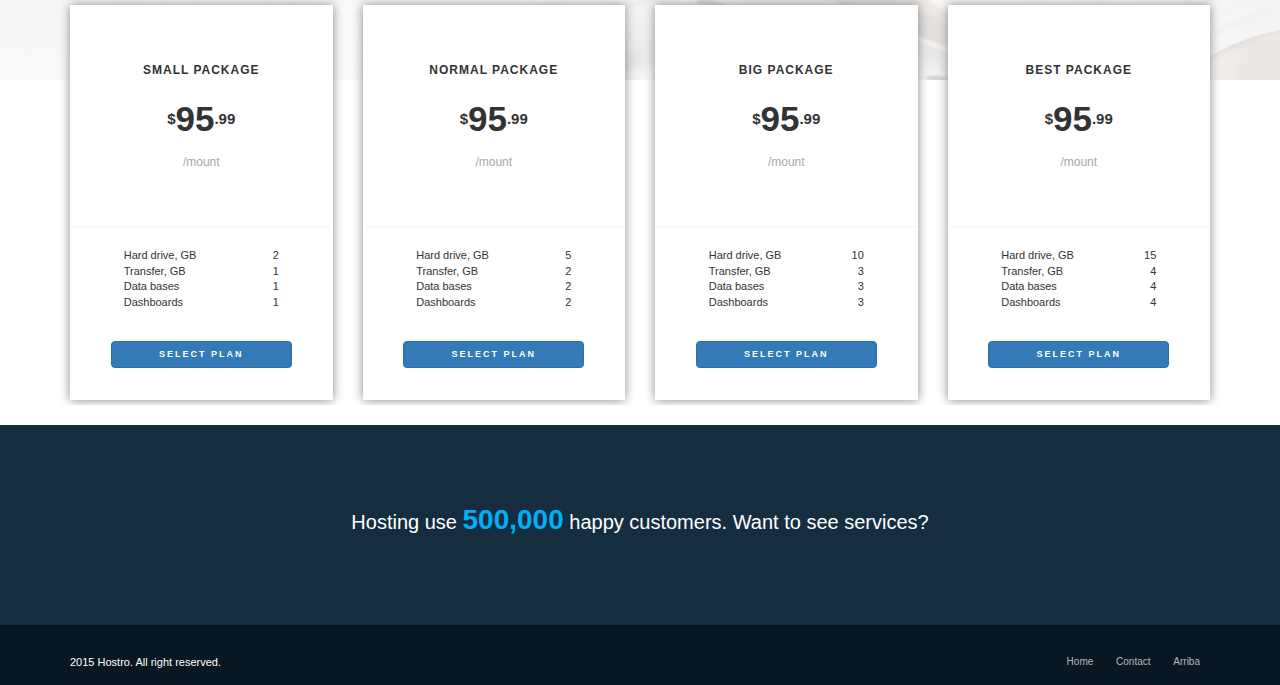
<file: tp9/index.html>
<!DOCTYPE html>
<html>
<head>
	<meta charset="utf-8">
	<meta http-equiv="X-UA-Compatible" content="IE=edge">
	<title>Hostro</title>
	<link rel="stylesheet" type="text/css" href="reset.css">
	<link href='https://fonts.googleapis.com/css?family=PT+Sans:400,700' rel='stylesheet' type='text/css'>
	<link rel="stylesheet" type="text/css" href="bootstrap.css">
	<link rel="stylesheet" type="text/css" href="style.css">
</head>
<body>
	<header class = "main-header container">
		
		<h1 id="logo" class="logo">
			<a href="index.html">
				<img class="logo-image" src="assets/header-logo.png" alt="">
			</a>
		</h1>
		<nav class= "nav-bar">
			<ul>
				<li class="nav-header"><a href="index.html">home</a></li>
				<li class="nav-header"><a href="contact.html">contact</a></li>
			</ul>
		</nav>
	</header>
	<main>
		<section class = "banner">
			<div class="banner-container container">
				<div class="row">
					<h1 class="col-lg-4 col-lg-offset-1 col-lg-4">Regular Updates</h1>
				
				</div>
				<div class="row">
				<p class="col-lg-4 col-lg-offset-1 col-lg-4 ">Curabitur ultricies elementum mauris eu dui aliquet mauris euismod neque a molestie</p>
					
				</div>
			</div>
		</section>
		<section class="search">
			<div class= "search-bar">
				<form action="search.php" method="POST">
					<input class="search-input" type="search" placeholder="Enter your domain name and hit enter">
					<input class="btn btn-primary search-button" type="submit" value="Search">
				</form>
			</div>
		</section>
		<section class= "features container">
			
			<div class="row features-inner">
				<article class="features-article col-lg-3 col-md-6 col-sm-6 col-xs-12">
					<figure>
						<img class="features-image" src="assets/icons/wid1.png" alt="">
						<figcaption class="title-font">speed servers</figcaption>
					</figure>
					<p class="article-font">Nunc lacinia non diam eget efficitur curabitur tristique diam.</p>
				</article>

				<article class="features-article col-lg-3 col-md-6 col-sm-6 col-xs-12">
					<figure>
						<img class="features-image" src="assets/icons/wid2.png" alt="">
						<figcaption class="title-font">hostro services</figcaption>
					</figure>
					<p class="article-font">Nunc lacinia non diam eget efficitur curabitur tristique diam.</p>
				</article>

				<article class="features-article col-lg-3 col-md-6 col-sm-6 col-xs-12">
					<figure>
						<img class="features-image" src="assets/icons/wid3.png" alt="">
						<figcaption class="title-font">live support</figcaption>
					</figure>
					<p class="article-font">Nunc lacinia non diam eget efficitur curabitur tristique diam.</p>
				</article>

				<article class="features-article col-lg-3 col-md-6 col-sm-6 col-xs-12">
					<figure>
						<img class="features-image" src="assets/icons/wid4.png" alt="">
						<figcaption class="title-font">get domain name</figcaption>
					</figure>
					<p class="article-font">Nunc lacinia non diam eget efficitur curabitur tristique diam.</p>
				</article>
			</div>
		</section>

		<section class="services container">
			<header class="row services-header">
				<img src="assets/icons/threedot.png" alt="">
				<h1>Hostro Services</h1>
				<p class="article-font">Duis egestas nibh at ex ornare efficitur fusce ullamcorper trupis eu lectus</p>
			</header>
			<div class="row services-inner">
				
				<div class="services-div col-lg-4 col-md-4 col-sm-12 col-xs-12 ">
					<article class="services-article">
						<figure class= "services-figure">
							<img class="services-image right" src="assets/icons/ser1.png" alt="">
							<figcaption class="right title-font" >retina ready</figcaption>
						</figure>
						<p class="right article-font">A paragraph of text with an A second row of text with a</p>
					</article>

					<article class="services-article">
						<figure class= "services-figure">
							<img class="services-image right" src="assets/icons/ser2.png" alt="">
							<figcaption class="right title-font">easy customize</figcaption>
						</figure>
						<p class="right article-font">A paragraph of text with an A second row of text with a</p>
					</article>

					<article class="services-article">
						<figure class= "services-figure">
							<img class="services-image right" src="assets/icons/ser3.png" alt="">
							<figcaption class="right title-font">pixel perfect</figcaption>
						</figure>
						<p class="right article-font">A paragraph of text with an A second row of text with a</p>
					</article>
				</div>

				<div class="services-div col-lg-4 col-md-4 col-sm-12 col-xs-12">
					<img class="services-img" src="assets/iphone2.png" alt="">
				</div>

				<div class="services-div col-lg-4 col-md-4 col-sm-12 col-xs-12 ">
					<article class="services-article">
						<figure class= "services-figure">
							<img class="services-image left" src="assets/icons/ser4.png" alt="">
							<figcaption class="left title-font">unlimited colors</figcaption>
						</figure>
						<p class="left article-font">A paragraph of text with an A second row of text with a</p>
					</article>

					<article class="services-article">
						<figure class= "services-figure">
							<img class="services-image left" src="assets/icons/ser5.png" alt="">
							<figcaption class="left title-font">features</figcaption>
						</figure>
						<p class="left article-font">A paragraph of text with an A second row of text with a</p>
					</article>

					<article class="services-article">
						<figure class= "services-figure">
							<img class="services-image left" src="assets/icons/ser6.png" alt="">
							<figcaption class="left title-font">support today</figcaption>
						</figure>
						<p class="left article-font">A paragraph of text with an A second row of text with a</p>
					</article>
				</div>
			</div>
			
		</section>

		<section class="pricing">
			<div class="pricing-inner">
				<header class="pricing-header">
					<h1>Pricing Tables</h1>
					<p>Duis egestas nibh at ex ornare efficutur fusce ullamcorper turpis eu lectus</p>
				</header>
			</div>
			<div class="price container">
			<div class="row">
				<article class="price-card col-lg-3 col-md-6 col-sm-6 col-xs-6">
					<div class="price-card-inner">
						<header class="price-header">
							<p class="price-title title-font">small package</p>
							<p class="price-amount"><sup>$</sup>95<sup>.99</sup></p>
							<p class="article-font">/mount</p>
						</header>

						<hr />
						<table class="price-list">
							<tr class="price-row">
								<td class="description">Hard drive, GB</td>
								<td class="amount">2</td>
							</tr>
							<tr>
								<td class="description">Transfer, GB</td>
								<td class="amount">1</td>
							</tr>
							<tr>
								<td class="description">Data bases</td>
								<td class="amount">1</td>
							</tr>
							<tr>
								<td class="description">Dashboards</td>
								<td class="amount">1</td>
							</tr>
						</table>
						<button class="btn btn-primary price-button">select plan</button>
					</div>
				</article>
				
				<article class=" price-card col-lg-3 col-md-6 col-sm-6 col-xs-6">
				<div class="price-card-inner">
					<header class="price-header">
						<p class="price-title title-font">normal package</p>
						<p class="price-amount"><sup>$</sup>95<sup>.99</sup></p>
						<p class="article-font">/mount</p>
					</header>


					<hr />
					
					<table class="price-list">
						<tr>
							<td class="description">Hard drive, GB</td>
							<td class="amount">5</td>
						</tr>
						<tr>
							<td class="description">Transfer, GB</td>
							<td class="amount">2</td>
						</tr>
						<tr>
							<td class="description">Data bases</td>
							<td class="amount">2</td>
						</tr>
						<tr>
							<td class="description">Dashboards</td>
							<td class="amount">2</td>
						</tr>
					</table>
					<button class="btn btn-primary price-button">select plan</button>
					</div>
				</article>

				<article class="price-card col-lg-3 col-md-6 col-sm-6 col-xs-6">
				<div class="price-card-inner">
					<header class="price-header">
						<p class="price-title title-font">big package</p>
						<p class="price-amount"><sup>$</sup>95<sup>.99</sup></p>
						<p class="article-font">/mount</p>
					</header>


					<hr />
					
					<table class="price-list">
						<tr>
							<td class="description">Hard drive, GB</td>
							<td class="amount">10</td>
						</tr>
						<tr>
							<td class="description">Transfer, GB</td>
							<td class="amount">3</td>
						</tr>
						<tr>
							<td class="description">Data bases</td>
							<td class="amount">3</td>
						</tr>
						<tr>
							<td class="description">Dashboards</td>
							<td class="amount">3</td>
						</tr>
					</table>
					<button class="btn btn-primary price-button">select plan</button>
					</div>
				</article>

				<article class=" price-card col-lg-3 col-md-6 col-sm-6 col-xs-6">
				<div class="price-card-inner">
					<header class="price-header">
						<p class="price-title title-font">best package</p>
						<p class="price-amount"><sup>$</sup>95<sup>.99</sup></p>
						<p class="article-font">/mount</p>
					</header>

					<hr />
					
					<table class="price-list">
						<tr>
							<td class="description">Hard drive, GB</td>
							<td class="amount">15</td>
						</tr>
						<tr>
							<td class="description">Transfer, GB</td>
							<td class="amount">4</td>
						</tr>
						<tr>
							<td class="description">Data bases</td>
							<td class="amount">4</td>
						</tr>
						<tr>
							<td class="description">Dashboards</td>
							<td class="amount">4</td>
						</tr>
					</table>
					<button class="btn btn-primary price-button">select plan</button>
					</div>
				</article>
			</div>
			</div>
		</section>

		<section class= "info">
			<p class="info-paragraph container">Hosting  use <span class="info-span">500,000</span> happy customers. Want to see services?</p>
		</section>


	</main>

	<footer class="footer">
		<div class="container">
			<div class	>
				<p class="copyright">2015 Hostro. All right reserved.</p>
			</div>
			<nav class = "footer-nav">
				<ul >
					<li><a href="index.html">Home</a></li>
					<li><a href="contact.html">Contact</a></li>
					<li><a href="#logo">Arriba</a></li>
				</ul>
			</nav>	
		</div>
		
	</footer>
</body>
</html>
</file>
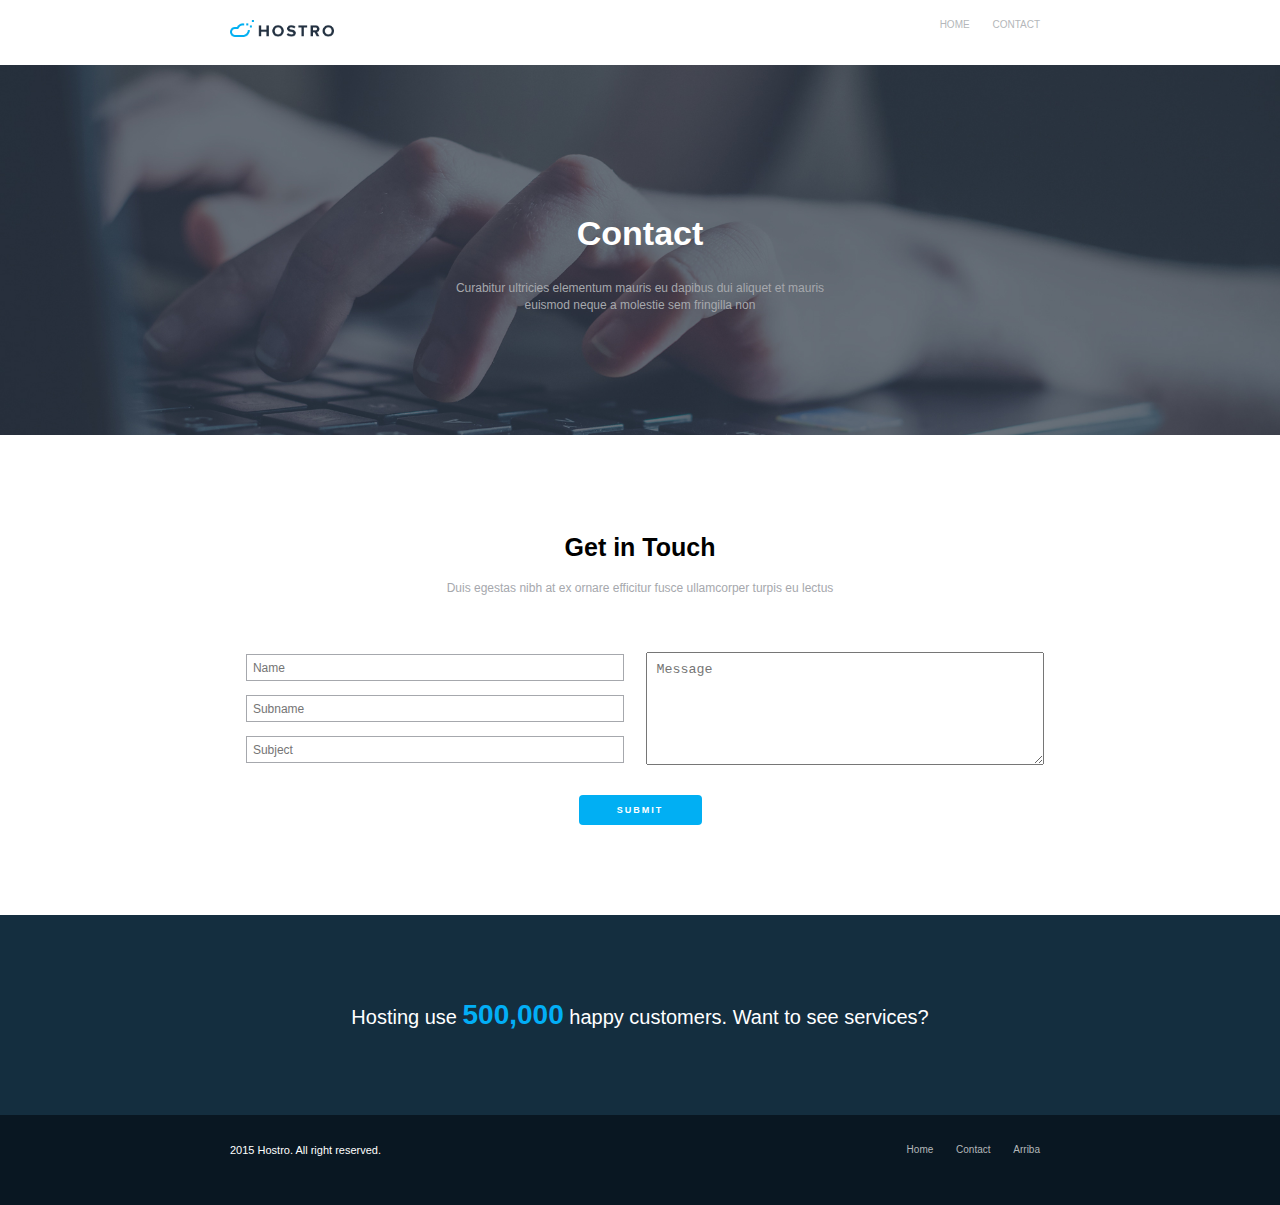
<file: tp4/contact.html>
<!DOCTYPE html>
<html lang="en">
<head>
	<meta charset="UTF-8">
	<title>Contact</title>
	<link rel="stylesheet" type="text/css" href="reset.css">
	<link href='https://fonts.googleapis.com/css?family=PT+Sans:400,700' rel='stylesheet' type='text/css'>
	<link rel="stylesheet" type="text/css" href="style.css">
</head>
<body>
	<header class = "main-header center">
		<h1 id="logo" class="logo">
			<a href="index.html">
				<img class="logo-image" src="assets/header-logo.png" alt="">
			</a>
		</h1>
		<nav class= "nav-bar">
			<ul>
				<li class="nav-header"><a href="index.html">home</a></li>
				<li class="nav-header"><a href="contact.html">contact</a></li>
			</ul>
		</nav>
	</header>
	<body>
		<section class="contact">
			<div class="contact-inner center">
				<h1 class="contact-title">Contact</h1>
				<p class="article-font">Curabitur ultricies elementum mauris eu dapibus dui aliquet et mauris euismod neque a molestie sem fringilla non</p>
			</div>
		</section>
		<section class="form">
			<div class="form-inner center">
				<div class="form-title">
					<h1 class="header-font">Get in Touch</h1>
					<p class="article-font">Duis egestas nibh at ex ornare efficitur fusce ullamcorper turpis eu lectus</p>
				</div>
				<form action="contact.php" method="POST">
					<div class="form-left">
						<input type="text" placeholder="Name">
						<input type="text" placeholder="Subname">
						<input type="text" placeholder="Subject">
					</div>
					<div class="form-right">
						<textarea placeholder="Message"></textarea>
					</div>
					<div class="form-submit">
						<input class="form-button" type="submit" value="submit" >
					</div>
				</form>
			</div>
		</section>

		<section class= "info">
			<p class="info-paragraph center">Hosting  use <span class="info-span">500,000</span> happy customers. Want to see services?</p>
		</section>
	</body>
	<footer class="footer center">
		<div>
			<p class="copyright">2015 Hostro. All right reserved.</p>
		</div>
		<nav class = "footer-nav">
			<ul>
				<li><a href="index.html">Home</a></li>
				<li><a href="contact.html">Contact</a></li>
				<li><a href="#logo">Arriba</a></li>
			</ul>
		</nav>
	</footer>
</body>
</html>
</file>
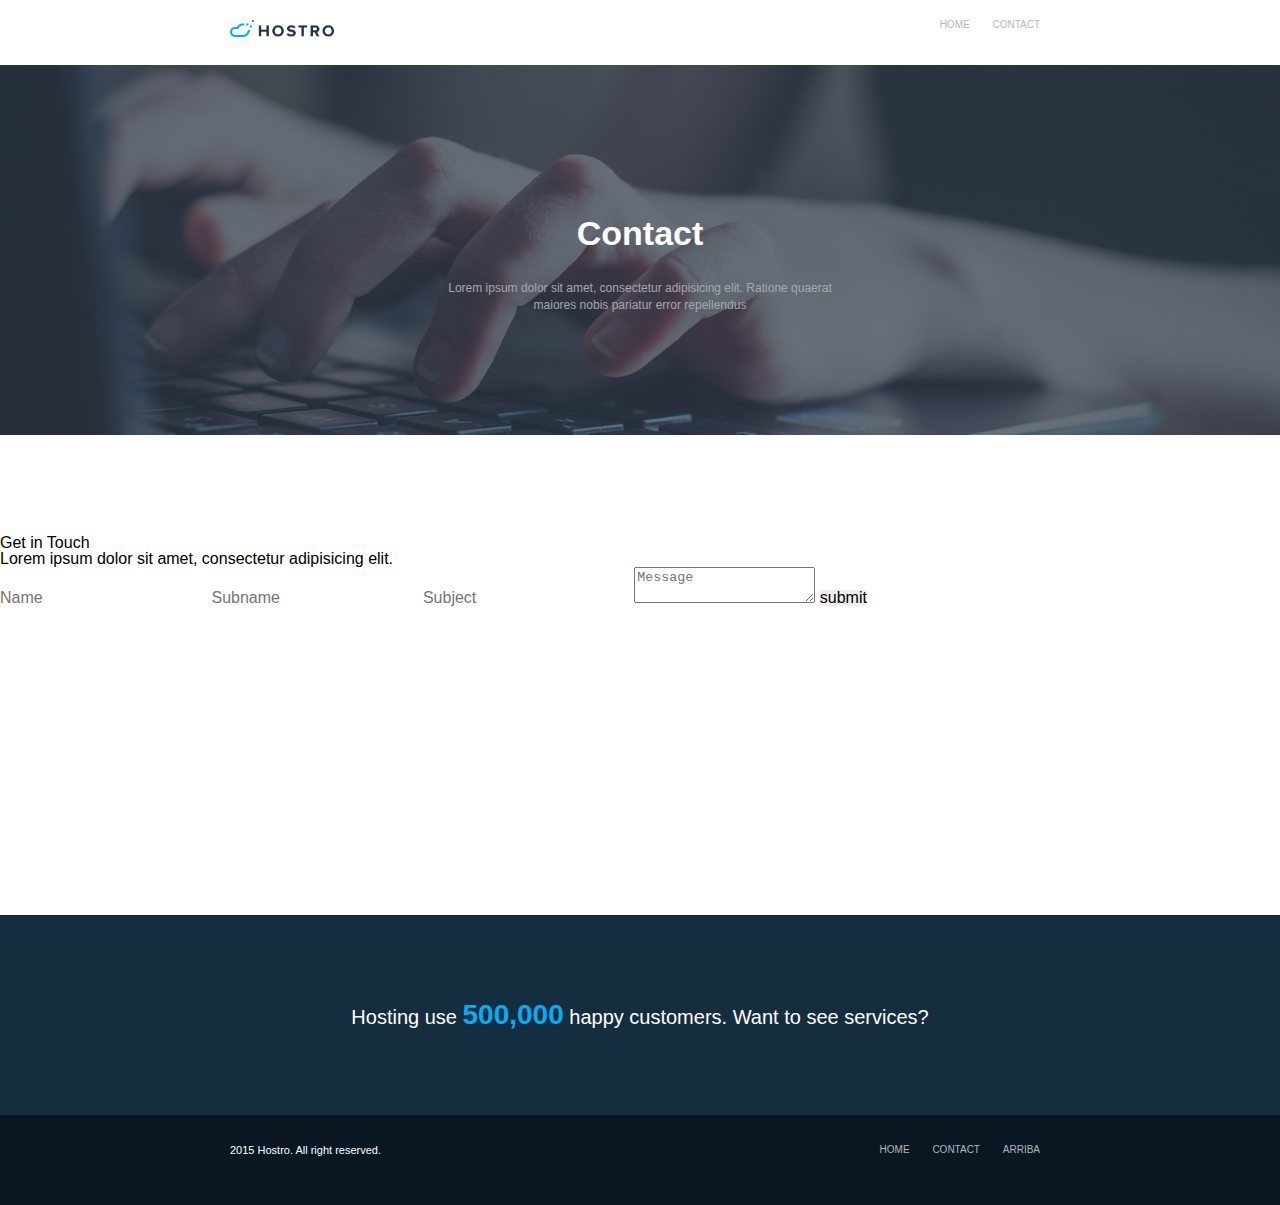
<file: tp5/contact.html>
<!DOCTYPE html>
<html lang="en">
<head>
	<meta charset="UTF-8">
	<title>Contact</title>
	<link rel="stylesheet" type="text/css" href="reset.css">
	<link href='https://fonts.googleapis.com/css?family=PT+Sans:400,700' rel='stylesheet' type='text/css'>
	<link rel="stylesheet" type="text/css" href="style.css">
</head>
<body>
	<header class = "main-header center">
		<h1 id="logo" class="logo">
			<a href="index.html">
				<img class="logo-image" src="assets/header-logo.png" alt="">
			</a>
		</h1>
		<nav class= "nav-bar">
			<ul>
				<li class="nav-header"><a href="index.html">home</a></li>
				<li class="nav-header"><a href="contact.html">contact</a></li>
			</ul>
		</nav>
	</header>
	<body>
		<section class="contact">
			<div class="contact-inner center">
				<h1 class="contact-title">Contact</h1>
				<p class="article-font">Lorem ipsum dolor sit amet, consectetur adipisicing elit. Ratione quaerat maiores nobis pariatur error repellendus</p>
			</div>
		</section>
		<section class="form">
			<h1>Get in Touch</h1>
			<p>Lorem ipsum dolor sit amet, consectetur adipisicing elit.</p>
			<form action="contact.php" method="POST">
				<input type="text" placeholder="Name">
				<input type="text" placeholder="Subname">
				<input type="text" placeholder="Subject">
				<textarea placeholder="Message"></textarea>
				<input type="submit" value="submit" >
			</form>
		</section>

		<section class= "info">
			<p class="info-paragraph center">Hosting  use <span class="info-span">500,000</span> happy customers. Want to see services?</p>
		</section>
	</body>
	<footer class="footer center">
		<div>
			<p class="copyright">2015 Hostro. All right reserved.</p>
		</div>
		<nav class = "nav-bar">
			<ul class="service-list">
				<li><a href="index.html">Home</a></li>
				<li><a href="contact.html">Contact</a></li>
				<li><a href="#logo">Arriba</a></li>
			</ul>
		</nav>
	</footer>
</body>
</html>
</file>
<file: tp3/style.css>
html{
	font-family: 'Raleway', sans-serif;
}
.center{
	padding: 0 230px;
}

.article-font{
	font-size: 12px;
	line-height: 17px;
	color:#A6A8AD;
}

.title-font{
	text-transform:uppercase;
	font-size: 12px;
	letter-spacing: 1px;
	font-weight: bold;
}

.left{
	text-align: left;
	float: left;
}

.right{
	text-align: right;
	float: right;
}
.main-header{
	padding-top:20px;
	overflow: auto;
}

.logo{
	float:left;
}

.logo-image{
	height: 17px;
}

.nav-bar {
	font-size: 12px;
	float: right;
}



.nav-bar li{
	padding: 10px;
	display: inline;
}
.nav-bar li a{
	text-decoration: none;
	text-transform: uppercase;
	color: #B4B7BA;
}


.nav-bar li a:hover{
	color: #031F36;
}

.nav-header{
	text-transform: uppercase;
}

.banner{
	z-index: -1;
	width: 100%;
	height: 450px;
	background-image: url(assets/indexbanner-bg3.jpg);
	background-repeat: no-repeat;
	background-size: 100% 100%;
	margin-top: 15px;
	position: relative;
	text-align: center;
}

.banner-container{
	position: relative;
	top: 100px;
	margin-top: 30px;
	color:#fff;
	width: 300px;
}

.banner-container h1{
	font-size: 30px;
	margin: 20px;
	font-weight: bold;
}

.search-bar{
	z-index: 2;
	height: 60px;
	margin-top: -30px;
	background-color: #fff;
	width: 100%;
}

.input{
	height: 60px;
	width: 85%;
}
.search-button{
	text-transform: uppercase;
	background-color: #01AFF3;
	color: #fff;
	font-weight: bold;
	font-size: 10px;
	height: 60px;
	width: 14.4%;
}

.features-inner{
	width: 100%;
	text-align:center;
}

.features-article{
	margin: 100px 10px ;
	display: inline-block;
	width: 19%;
}

article figure figcaption{
	margin:20px 0;
}

.features-image{
	height: 70px;
}

.services-header{
	text-align: center;
}

.services-header h1{
	font-size: 25px;
	font-weight: bold;
	margin: 30px;
}

.services-header p{
	margin-bottom: 40px;
}

.services-figure{
	overflow: auto;
}

.services-figure figcaption{
    margin: 10px 20px;
}

.services-inner{
	margin: auto;
	display:flex;
}

.services-div{
	margin: auto;

}
.services-article{
	margin: 15px;
    overflow: auto;

}

.services-article p{
    margin: 5px 50px;
}

.services-image{
	height: 35px;
}

.services-img{
	height: 400px;
	z-index: 2;
}



.pricing{
	margin-top: -50px;
}

.pricing-inner{
	z-index: 1;
	box-sizing: border-box;
	padding: 135px;
	height: 370px;
	background-image: url(assets/pricing-bg.jpg);
	background-repeat: no-repeat;
	background-size: 100% 100%;
	text-align: center;

}

.pricing-header h1{
	text-align: center;
	font-size:25px;
	font-weight: bold;
}
.price{
	position: flex;
	margin: auto;
	margin-bottom: 100px;
}

.price-card{
	padding: 10px;
	background-color: #fff;
	width: 160px;
	display: inline-block;
	margin: -80px 10px;

}

.price-card hr{
	border: 1px solid #F7F8F8;
}

.price-header{
	margin-top:55px;
	margin-bottom: 55px;
	text-align: center;
}

.price-amount{
	font-weight: bold;
	font-size: 35px;
	margin-top:15px;
}

.price-amount sup{
	font-size: 15px;
}

.price-list{
	padding: 12px;
	border-spacing: 10px;
}

.price-list td{
	font-size: 11px;
}

.price-button{
    border: none;
    text-align: center;
    text-decoration: none;
    display: inline-block;
    cursor: pointer;
    margin: 22px auto;
    width: 100%;
    background: #01AFF3;
    color: #fff;
    display: flex;
    height: 30px;
    border-radius: 4px;
}

.description{
	width: 150px;
}

.amount{
	text-align: right;
	width: 35px;
}
.info{
	width: 100%;
	display: table;
	color: white;
	height: 200px;
	background-color: #142e3f;
}

.info-paragraph{
	font-size: 20px;
	display: table-cell;
	text-align: center;
	vertical-align: middle;
}

.info-span{
	font-weight: bold;
	font-size: 28px;
	color: #02AEF6;
}
.footer{
	height: 60px;
	overflow: auto;
	color: #fff;
	background-color: #091722;
}
</file>
<file: tp4/style.css>
html{
	font-family: 'Raleway', sans-serif;
}
.center{
	padding: 0 230px;
}

.header-font{
	font-size: 25px;
	font-weight: bold;
}

.article-font{
	font-size: 12px;
	line-height: 17px;
	color:#A6A8AD;
}

.title-font{
	text-transform:uppercase;
	font-size: 12px;
	letter-spacing: 1px;
	font-weight: bold;
}

.left{
	text-align: left;
	float: left;
}

.right{
	text-align: right;
	float: right;
}
.main-header{
	padding-top:20px;
	margin-bottom: 25px;
	overflow: auto;
}

.logo{
	float:left;
}

.logo-image{
	height: 17px;
}

.nav-bar {
	font-size: 10px;
	float: right;
}


.nav-bar li{
	padding: 10px;
	display: inline;
}
.nav-bar li a{
	text-decoration: none;
	text-transform: uppercase;
	color: #B4B7BA;
}


.nav-bar li a:hover{
	color: #031F36;
}

.nav-header{
	text-transform: uppercase;
}

.banner{
	z-index: -1;
	width: 100%;
	height: 450px;
	background-image: url(assets/indexbanner-bg3.jpg);
	background-repeat: no-repeat;
	background-size: 100vw;
	position: relative;
	text-align: center;
}

.banner-container{
	position: relative;
	top: 100px;
	margin-top: 30px;
	color:#fff;
	width: 300px;
}

.banner-container h1{
	font-size: 30px;
	margin: 20px;
	font-weight: bold;
}

.search-bar{
	z-index: 2;
	height: 60px;
	margin-top: -30px;
	background-color: #fff;
	width: 100%;
}

.search-bar form{
	display: flex;
	width: 100%;
}

.input{
	padding-left: 10px;
	height: 60px;
	width: 85%;
}
.search-button{
	text-transform: uppercase;
	background-color: #01AFF3;
	color: #fff;
	font-weight: bold;
	font-size: 10px;
	height: 60px;
	width: 15%;
	cursor: pointer;
}

.features-inner{
	width: 100%;
	text-align:center;
}

.features-article{
	margin: 80px 10px ;
	display: inline-block;
	width: 20%;
}


article figure figcaption{
	margin:20px 0;
}

.features-image{
	height: 70px;
}



.services-header{
	text-align: center;
}

.services-header h1{
	font-size: 25px;
	font-weight: bold;
	margin: 30px;
}

.services-header p{
	margin-bottom: 40px;
}

.services-figure{
	overflow: auto;
}

.services-figure figcaption{
    margin: 10px 20px;
}

.services-inner{
	margin: auto;
	display:flex;
}

.services-div{
	margin: auto;

}
.services-article{
	margin: 15px;
    overflow: auto;

}

.services-article p{
    margin: 5px 50px;
}

.services-image{
	height: 35px;
}

.services-img{
	height: 400px;
	z-index: 2;
}

.pricing{
	margin-top: -50px;
}

.pricing-inner{
	z-index: 1;
	box-sizing: border-box;
	height: 340px;
	background-image: url(assets/pricing-bg.jpg);
	background-repeat: no-repeat;
	background-size: 100% 100%;
	display: flex;
	justify-content: center;
	flex-direction: column;
	text-align: center;
}

.pricing-header h1{
	text-align: center;
	font-size:25px;
	font-weight: bold;
	margin-bottom: 15px;
}

.pricing-header p{
	font-size: 13px;
	line-height: 17px;
	color:#A3A4A6;	
}

.price{
	display: flex;
	justify-content: center;
	margin-bottom: 100px;
}

.price-card{
	padding: 10px;
	background-color: #fff;
	width: 160px;
	margin: -80px 10px;

}

.price-card hr{
	border: 1px solid #F7F8F8;
}

.price-header{
	margin-top:55px;
	margin-bottom: 55px;
	text-align: center;
}

.price-amount{
	font-weight: bold;
	font-size: 35px;
	margin-top:15px;
}

.price-amount sup{
	font-size: 15px;
}

.price-list{
	padding: 12px;
	border-spacing: 10px;
}

.price-list td{
	font-size: 11px;
}

.price-button{
    border: none;
    text-transform: uppercase;
    letter-spacing: 2px;
    font-size: 9px;
    font-weight: bold;
    cursor: pointer;
    margin: 22px auto;
    width: 100%;
    background: #01AFF3;
    color: #fff;
    height: 30px;
    border-radius: 4px;
}

.description{
	width: 150px;
}

.amount{
	text-align: right;
	width: 35px;
}
.info{
	display: flex;
	justify-content: center;
	flex-direction: column;
	text-align: center;
	width: 100%;
	color: white;
	height: 200px;
	background-color: #142e3f;
}

.info-paragraph{

	font-size: 20px;
}

.info-span{
	font-weight: bold;
	font-size: 28px;
	color: #02AEF6;
}
.footer{
	font-size: 11px;
	height: 60px;
	overflow: auto;
	color: #fff;
	background-color: #091722;
	padding-top: 30px;
}
.footer-nav{
	float: right;
	font-size: 10px;
}
.footer-nav li{
	padding: 10px;
	display: inline;
}

.footer-nav li a{
	text-decoration: none;
	color: #B4B7BA;
}

.copyright{
	float:left;
}

.contact{
	height: 370px;
	display: flex;
	background-image: url(assets/indexbanner-bg2.jpg);
	background-repeat: no-repeat;
	background-size: 100vw;
	justify-content: center;
	text-align: center;
}

.contact-inner{
	display: flex;
	justify-content: center;
	flex-direction: column;
	text-align: center;
}

.contact-inner p{
	width:400px;
}

.contact-title{
	color: #fff;
	margin: 30px;
	font-weight: bold;
	font-size: 34px;
}

.form{
	margin: 100px 0 80px 0;
	height: 300px;
}

.form-title{
	margin: 50px 0;
	text-align: center;
}
.form-title h1{
	margin: 20px 0;
}

.form-inner form{
	text-align: center;
	overflow: auto;
}

.form-left{
	width: 50%;
	float: left;
}

.form-left input{
	box-sizing: border-box;
	border: 0.5px solid #A6A8AD;
	font-size: 12px;
	padding: 5.5px;
	margin: 7px;
	width: 92%;
}

.form-right{
	width: 50%;
	float: right;
	overflow: auto;
}

.form-right textarea{
	width: 92%;
	margin: 5px;
	height: 93px;
	padding: 9px;
}

.form-submit{
	clear: both;
}

.form-button{
    border: none;
    text-transform: uppercase;
    letter-spacing: 2px;
    font-size: 9px;
    font-weight: bold;
    cursor: pointer;
    margin: 22px auto;
    width: 15%;
    background: #01AFF3;
    color: #fff;
    height: 30px;
    border-radius: 4px;
}
</file>
<file: tp5/style.css>
html{
	font-family: 'Raleway', sans-serif;
}
.center{
	padding: 0 230px;
}

.header-font{
	font-size: 25px;
	font-weight: bold;
}

.article-font{
	font-size: 12px;
	line-height: 17px;
	color:#A6A8AD;
}

.title-font{
	text-transform:uppercase;
	font-size: 12px;
	letter-spacing: 1px;
	font-weight: bold;
}

.left{
	text-align: left;
	float: left;
}

.right{
	text-align: right;
	float: right;
}
.main-header{
	padding-top:20px;
	margin-bottom: 25px;
	overflow: auto;
}

.logo{
	float:left;
}

.logo-image{
	height: 17px;
}

.nav-bar {
	font-size: 10px;
	float: right;
}


.nav-bar li{
	padding: 10px;
	display: inline;
}
.nav-bar li a{
	text-decoration: none;
	text-transform: uppercase;
	color: #B4B7BA;
}


.nav-bar li a:hover{
	color: #031F36;
}

.nav-header{
	text-transform: uppercase;
}

.banner{
	z-index: -1;
	width: 100%;
	height: 450px;
	background-image: url(assets/indexbanner-bg3.jpg);
	background-repeat: no-repeat;
	background-size: 100vw;
	position: relative;
	text-align: center;
}

.banner-container{
	position: relative;
	top: 100px;
	margin-top: 30px;
	color:#fff;
	width: 300px;
}

.banner-container h1{
	font-size: 30px;
	margin: 20px;
	font-weight: bold;
}

.search-bar{
	z-index: 2;
	height: 60px;
	margin-top: -30px;
	background-color: #fff;
	width: 100%;
}

.search-bar form{
	display: flex;
	width: 100%;
}

.input{
	padding-left: 10px;
	height: 60px;
	width: 85%;
}
.search-button{
	text-transform: uppercase;
	background-color: #01AFF3;
	color: #fff;
	font-weight: bold;
	font-size: 10px;
	height: 60px;
	width: 15%;
	cursor: pointer;
}

.features-inner{
	width: 100%;
	text-align:center;
}

.features-article{
	margin: 80px 10px ;
	display: inline-block;
	width: 20%;
}


article figure figcaption{
	margin:20px 0;
}

.features-image{
	transition: 1.1s ease-in-out;
	height: 70px;
}

.features-image:hover{
	transform :scale(1.25);
}

.services-header{
	text-align: center;
}

.services-header h1{
	font-size: 25px;
	font-weight: bold;
	margin: 30px;
}

.services-header p{
	margin-bottom: 40px;
}

.services-figure{
	overflow: auto;
}

.services-figure figcaption{
    margin: 10px 20px;
}

.services-inner{
	margin: auto;
	display:flex;
}

.services-div{
	margin: auto;

}
.services-article{
	margin: 15px;
    overflow: auto;

}

.services-article p{
    margin: 5px 50px;
}

.services-image{
	height: 35px;
}

.services-img{
	height: 400px;
	z-index: 2;
}

.pricing{
	margin-top: -50px;
}

.pricing-inner{
	z-index: 1;
	box-sizing: border-box;
	height: 340px;
	background-image: url(assets/pricing-bg.jpg);
	background-repeat: no-repeat;
	background-size: 100% 100%;
	display: flex;
	justify-content: center;
	flex-direction: column;
	text-align: center;
}

.pricing-header h1{
	text-align: center;
	font-size:25px;
	font-weight: bold;
	margin-bottom: 15px;
}

.pricing-header p{
	font-size: 13px;
	line-height: 17px;
	color:#A3A4A6;	
}

.price{
	display: flex;
	justify-content: center;
	margin-bottom: 100px;
}

.price-card{
	padding: 10px;
	background-color: #fff;
	width: 160px;
	margin: -80px 10px;

}

.price-card hr{
	border: 1px solid #F7F8F8;
}

.price-header{
	margin-top:55px;
	margin-bottom: 55px;
	text-align: center;
}

.price-amount{
	font-weight: bold;
	font-size: 35px;
	margin-top:15px;
}

.price-amount sup{
	font-size: 15px;
}

.price-list{
	padding: 12px;
	border-spacing: 10px;
}

.price-list td{
	font-size: 11px;
}

.price-button{
    border: none;
    text-transform: uppercase;
    letter-spacing: 2px;
    font-size: 9px;
    font-weight: bold;
    cursor: pointer;
    margin: 22px auto;
    width: 100%;
    background: #01AFF3;
    color: #fff;
    height: 30px;
    border-radius: 4px;
}

.description{
	width: 150px;
}

.amount{
	text-align: right;
	width: 35px;
}
.info{
	display: flex;
	justify-content: center;
	flex-direction: column;
	text-align: center;
	width: 100%;
	color: white;
	height: 200px;
	background-color: #142e3f;
}

.info-paragraph{

	font-size: 20px;
}

.info-span{
	font-weight: bold;
	font-size: 28px;
	color: #02AEF6;
}
.footer{
	font-size: 11px;
	height: 60px;
	overflow: auto;
	color: #fff;
	background-color: #091722;
	padding-top: 30px;
}
.footer-nav{
	float: right;
	font-size: 10px;
}
.footer-nav li{
	padding: 10px;
	display: inline;
}

.footer-nav li a{
	text-decoration: none;
	color: #B4B7BA;
}

.copyright{
	float:left;
}

.contact{
	height: 370px;
	display: flex;
	background-image: url(assets/indexbanner-bg2.jpg);
	background-repeat: no-repeat;
	background-size: 100vw;
	justify-content: center;
	text-align: center;
}

.contact-inner{
	display: flex;
	justify-content: center;
	flex-direction: column;
	text-align: center;
}

.contact-inner p{
	width:400px;
}

.contact-title{
	color: #fff;
	margin: 30px;
	font-weight: bold;
	font-size: 34px;
}

.form{
	margin: 100px 0 80px 0;
	height: 300px;
}

.form-title{
	margin: 50px 0;
	text-align: center;
}
.form-title h1{
	margin: 20px 0;
}

.form-inner form{
	text-align: center;
	overflow: auto;
}

.form-left{
	width: 50%;
	float: left;
}

.form-left input{
	box-sizing: border-box;
	border: 0.5px solid #A6A8AD;
	font-size: 12px;
	padding: 5.5px;
	margin: 7px;
	width: 92%;
}

.form-right{
	width: 50%;
	float: right;
	overflow: auto;
}

.form-right textarea{
	width: 92%;
	margin: 5px;
	height: 93px;
	padding: 9px;
}

.form-submit{
	clear: both;
}

.form-button{
    border: none;
    text-transform: uppercase;
    letter-spacing: 2px;
    font-size: 9px;
    font-weight: bold;
    cursor: pointer;
    margin: 22px auto;
    width: 15%;
    background: #01AFF3;
    color: #fff;
    height: 30px;
    border-radius: 4px;
}
</file>
<file: tp8/style.css>
html {
  font-family: 'Raleway', sans-serif;
}

.center {
  padding: 0 230px;
}
@media only screen and (max-width: 1150px) {
  .center {
    padding: 0;
  }
}

.header-font {
  font-size: 25px;
  font-weight: bold;
}

.article-font {
  font-size: 12px;
  line-height: 17px;
  color: #A6A8AD;
}

.title-font {
  text-transform: uppercase;
  font-size: 12px;
  letter-spacing: 1px;
  font-weight: bold;
}

.left {
  text-align: left;
  float: left;
}

.right {
  text-align: right;
  float: right;
}

.main-header {
  padding-top: 20px;
  margin-bottom: 25px;
  overflow: auto;
}

.logo {
  float: left;
}
.logo-image {
  height: 17px;
}

.nav-bar {
  font-size: 10px;
  float: right;
}
.nav-bar li {
  padding: 10px;
  display: inline;
}
.nav-bar li a {
  text-decoration: none;
  text-transform: uppercase;
  color: #B4B7BA;
}
.nav-bar li a:hover {
  color: #031F36;
}

.nav-header {
  text-transform: uppercase;
}

.banner {
  z-index: -1;
  width: 100%;
  height: 450px;
  background-image: url(assets/indexbanner-bg3.jpg);
  background-position: center;
  background-repeat: no-repeat;
  background-size: cover;
  text-align: center;
}
.banner-container {
  position: relative;
  top: 100px;
  margin-top: 30px;
  color: #fff;
  width: 300px;
}
.banner-container h1 {
  font-size: 30px;
  margin: 20px;
  font-weight: bold;
}

.search {
  padding: 0 30px;
}
@media only screen and (min-width: 1150px) {
  .search {
    padding: 0 230px;
  }
}
.search-bar {
  z-index: 2;
  height: 60px;
  margin-top: -30px;
  background-color: #fff;
  width: 100%;
}
.search-bar form {
  display: flex;
  width: 100%;
}
.search-button {
  text-transform: uppercase;
  background-color: #01AFF3;
  color: #fff;
  font-weight: bold;
  font-size: 10px;
  height: 60px;
  width: 15%;
  cursor: pointer;
}
.search-input {
  padding-left: 10px;
  height: 60px;
  width: 85%;
}

.features-inner {
  width: 100%;
  text-align: center;
  margin: 80px 0;
}
.features-article {
  margin: 0 10px;
  display: inline-block;
  width: 20%;
  /* Small Devices, Tablets */
}
.features-article figcaption {
  margin: 20px 0;
}
@media only screen and (max-width: 768px) {
  .features-article {
    margin-top: 20px;
    width: 40%;
  }
}
.features-image {
  transition: 1.1s ease-in-out;
  height: 70px;
}
.features-image:hover {
  transform: scale(1.25);
}

.services-header {
  text-align: center;
}
.services-header h1 {
  font-size: 25px;
  font-weight: bold;
  margin: 30px;
}
.services-header p {
  margin-bottom: 40px;
}
.services-figure {
  overflow: auto;
}
.services-figure figcaption {
  margin: 10px 20px;
}
.services-inner {
  margin: auto;
  display: flex;
}
.services-article {
  margin: 15px;
  overflow: auto;
}
.services-article p {
  margin: 5px 50px;
}
.services-image {
  height: 35px;
}
.services-img {
  height: 400px;
  z-index: 2;
}

.pricing {
  margin-top: -50px;
}
@media only screen and (max-width: 768px) {
  .pricing {
    margin-top: 0;
  }
}
.pricing-inner {
  z-index: 1;
  box-sizing: border-box;
  height: 340px;
  background-image: url(assets/pricing-bg.jpg);
  background-repeat: no-repeat;
  background-size: 100% 100%;
  display: flex;
  justify-content: center;
  flex-direction: column;
  text-align: center;
}
.pricing-header h1 {
  text-align: center;
  font-size: 25px;
  font-weight: bold;
  margin-bottom: 15px;
}
.pricing-header p {
  font-size: 13px;
  line-height: 17px;
  color: #A3A4A6;
}

.price {
  display: flex;
  justify-content: center;
  margin-bottom: 100px;
}
@media only screen and (max-width: 768px) {
  .price {
    flex-wrap: wrap;
  }
}
.price-card {
  padding: 10px;
  background-color: #fff;
  width: 20%;
  margin: -80px 10px;
  /* Small Devices, Tablets */
}
@media only screen and (max-width: 768px) {
  .price-card {
    margin: 0 10px;
    width: 40%;
  }
}
.price-card hr {
  border: 1px solid #F7F8F8;
}
.price-header {
  margin-top: 55px;
  margin-bottom: 55px;
  text-align: center;
}
@media only screen and (max-width: 768px) {
  .price-header {
    margin-bottom: 10px;
  }
}
.price-amount {
  font-weight: bold;
  font-size: 35px;
  margin-top: 15px;
}
.price-amount sup {
  font-size: 15px;
}
.price-list {
  padding: 12px;
  border-spacing: 10px;
}
.price-list td {
  font-size: 11px;
}
.price-list .description {
  width: 150px;
}
@media only screen and (max-width: 768px) {
  .price-list .description {
    text-align: center;
  }
}
.price-list .amount {
  text-align: right;
  width: 35px;
}
.price-button {
  border: none;
  text-transform: uppercase;
  letter-spacing: 2px;
  font-size: 9px;
  font-weight: bold;
  cursor: pointer;
  margin: 22px auto;
  width: 100%;
  background: #01AFF3;
  color: #fff;
  height: 30px;
  border-radius: 4px;
}

.info {
  display: flex;
  justify-content: center;
  flex-direction: column;
  text-align: center;
  width: 100%;
  color: white;
  height: 200px;
  background-color: #142e3f;
}
.info-paragraph {
  font-size: 20px;
}
.info-span {
  font-weight: bold;
  font-size: 28px;
  color: #02AEF6;
}

.footer {
  font-size: 11px;
  height: 60px;
  overflow: auto;
  color: #fff;
  background-color: #091722;
  padding-top: 30px;
}
.footer-nav {
  float: right;
  font-size: 10px;
}
.footer-nav li {
  padding: 10px;
  display: inline;
}
.footer-nav li a {
  text-decoration: none;
  color: #B4B7BA;
}
.footer .copyright {
  float: left;
}

.contact {
  height: 370px;
  display: flex;
  background-image: url(assets/indexbanner-bg2.jpg);
  background-repeat: no-repeat;
  background-size: 100vw;
  justify-content: center;
  text-align: center;
}
.contact-inner {
  display: flex;
  justify-content: center;
  flex-direction: column;
  text-align: center;
}
.contact-inner p {
  width: 400px;
}
.contact-title {
  color: #fff;
  margin: 30px;
  font-weight: bold;
  font-size: 34px;
}

.form {
  margin: 100px 0 80px 0;
  height: 300px;
}
.form-title {
  margin: 50px 0;
  text-align: center;
}
.form-title h1 {
  margin: 20px 0;
}
.form-inner form {
  text-align: center;
  overflow: auto;
}
.form-left {
  width: 50%;
  float: left;
}
.form-left input {
  box-sizing: border-box;
  border: 0.5px solid #A6A8AD;
  font-size: 12px;
  padding: 5.5px;
  margin: 7px;
  width: 92%;
}
.form-right {
  width: 50%;
  float: right;
  overflow: auto;
}
.form-right textarea {
  width: 92%;
  margin: 5px;
  height: 93px;
  padding: 9px;
}
.form-submit {
  clear: both;
}
.form-button {
  border: none;
  text-transform: uppercase;
  letter-spacing: 2px;
  font-size: 9px;
  font-weight: bold;
  cursor: pointer;
  margin: 22px auto;
  width: 15%;
  background: #01AFF3;
  color: #fff;
  height: 30px;
  border-radius: 4px;
}
</file>
<file: tp9/style.css>
* {
  box-sizing: border-box;
}

html {
  font-family: 'Raleway', sans-serif;
}

.header-font {
  font-size: 25px;
  font-weight: bold;
}

.article-font {
  font-size: 12px;
  line-height: 17px;
  color: #A6A8AD;
}

.title-font {
  text-transform: uppercase;
  font-size: 12px;
  letter-spacing: 1px;
  font-weight: bold;
}

.left {
  text-align: left;
  float: left;
}

.right {
  text-align: right;
  float: right;
}

.main-header {
  padding-top: 20px;
  overflow: auto;
}
@media only screen and (max-width: 992px) {
  .main-header {
    text-align: center;
  }
}

.logo {
  margin: 0;
  float: left;
}
@media only screen and (max-width: 992px) {
  .logo {
    float: none;
  }
}
.logo-image {
  height: 17px;
}

.nav-bar {
  padding: 15px;
  font-size: 10px;
  float: right;
}
@media only screen and (max-width: 992px) {
  .nav-bar {
    float: none;
  }
}
.nav-bar li {
  padding: 10px;
  display: inline;
}
@media only screen and (max-width: 992px) {
  .nav-bar li {
    display: block;
  }
}
.nav-bar li a {
  text-decoration: none;
  text-transform: uppercase;
  color: #B4B7BA;
}
.nav-bar li a:hover {
  color: #031F36;
}

.nav-header {
  text-transform: uppercase;
}

.banner {
  z-index: -1;
  width: 100%;
  height: 450px;
  background-image: url(assets/indexbanner-bg3.jpg);
  background-position: center;
  background-repeat: no-repeat;
  background-size: cover;
  text-align: center;
}
@media only screen and (max-width: 992px) {
  .banner {
    display: none;
  }
}
.banner-container {
  padding-top: 10%;
  color: #fff;
}

.search {
  padding: 0 30px;
}
.search-bar {
  z-index: 2;
  margin-top: -30px;
  background-color: #fff;
}
@media only screen and (max-width: 992px) {
  .search-bar {
    margin-top: 0;
  }
}
.search-bar form {
  display: flex;
  width: 100%;
}
.search-button {
  width: 15%;
  border-radius: 0;
}
.search-input {
  border: none;
  padding-left: 10px;
  height: 60px;
  width: 85%;
}

.features {
  padding: 50px 0;
}
.features-article {
  text-align: center;
}
.features-article figcaption {
  margin: 20px 0;
}
.features-image {
  transition: 1.1s ease-in-out;
  height: 70px;
}
.features-image:hover {
  transform: scale(1.25);
}

.services-header {
  text-align: center;
}
.services-header h1 {
  font-size: 25px;
  font-weight: bold;
  margin: 30px;
}
.services-header p {
  margin-bottom: 40px;
}
.services-figure {
  overflow: auto;
}
@media only screen and (max-width: 992px) {
  .services-figure img {
    text-align: left;
    float: left;
  }
}
.services-figure figcaption {
  margin: 10px 20px;
}
@media only screen and (max-width: 992px) {
  .services-figure figcaption {
    text-align: left;
    float: left;
  }
}
.services-inner {
  margin: auto;
}
.services-div {
  text-align: center;
}
.services-article {
  margin: 15px;
  overflow: auto;
}
.services-article p {
  margin: 5px 50px;
}
@media only screen and (max-width: 992px) {
  .services-article p {
    text-align: left;
    float: left;
  }
}
.services-image {
  height: 35px;
}
.services-img {
  height: 400px;
  z-index: 2;
}

.pricing {
  margin-top: -50px;
}
@media only screen and (max-width: 1200px) {
  .pricing {
    margin: 0;
  }
}
.pricing-inner {
  z-index: 1;
  box-sizing: border-box;
  height: 340px;
  background-image: url(assets/pricing-bg.jpg);
  background-repeat: no-repeat;
  background-size: 100% 100%;
  width: 100%;
}
@media only screen and (max-width: 992px) {
  .pricing-inner {
    height: 200px;
  }
}
.pricing-header {
  padding-top: 100px;
}
.pricing-header h1 {
  text-align: center;
  font-size: 25px;
  font-weight: bold;
  margin-bottom: 15px;
}
.pricing-header p {
  text-align: center;
  font-size: 13px;
  line-height: 17px;
  color: #A3A4A6;
}

.price {
  margin-bottom: 100px;
}
.price-card {
  overflow: auto;
  text-align: center;
  margin: -80px 0;
  padding: 5px 15px;
}
@media only screen and (max-width: 1200px) {
  .price-card {
    text-align: center;
    margin: 20px 0;
    float: left;
  }
}
.price-card-inner {
  background-color: #fff;
  padding: 2px;
  box-shadow: 0.3px 0.3px 10px #888888;
}
.price-card hr {
  border: 1px solid #F7F8F8;
}
.price-header {
  margin-top: 55px;
  margin-bottom: 55px;
  text-align: center;
}
.price-amount {
  font-weight: bold;
  font-size: 35px;
  margin-top: 15px;
}
.price-amount sup {
  font-size: 15px;
}
.price-list {
  text-align: initial;
  width: 60%;
  margin: auto;
}
.price-list td {
  font-size: 11px;
}
.price-list .description {
  width: 150px;
}
.price-list .amount {
  text-align: right;
  width: 35px;
}
.price-button {
  margin: 30px;
  text-transform: uppercase;
  letter-spacing: 2px;
  font-size: 9px;
  font-weight: bold;
  width: 70%;
}

.info {
  display: flex;
  justify-content: center;
  flex-direction: column;
  text-align: center;
  width: 100%;
  color: white;
  height: 200px;
  background-color: #142e3f;
}
.info-paragraph {
  font-size: 20px;
}
.info-span {
  font-weight: bold;
  font-size: 28px;
  color: #02AEF6;
}

.footer {
  font-size: 11px;
  height: 60px;
  overflow: auto;
  color: #fff;
  background-color: #091722;
  padding-top: 30px;
}
@media only screen and (max-width: 992px) {
  .footer {
    text-align: center;
    padding-top: 10px;
  }
}
.footer-nav {
  float: right;
  font-size: 10px;
}
@media only screen and (max-width: 992px) {
  .footer-nav {
    float: none;
  }
}
.footer-nav li {
  padding: 10px;
  display: inline;
}
.footer-nav li a {
  text-decoration: none;
  color: #B4B7BA;
}
.footer .copyright {
  float: left;
}
@media only screen and (max-width: 992px) {
  .footer .copyright {
    float: none;
  }
}

.contact {
  height: 370px;
  display: flex;
  background-image: url(assets/indexbanner-bg2.jpg);
  background-repeat: no-repeat;
  background-size: 100vw;
  justify-content: center;
  text-align: center;
}
.contact-inner {
  display: flex;
  justify-content: center;
  flex-direction: column;
  text-align: center;
}
.contact-inner p {
  width: 400px;
}
.contact-title {
  color: #fff;
  margin: 30px;
  font-weight: bold;
  font-size: 34px;
}

.form {
  margin: 100px 0 80px 0;
  height: 300px;
}
.form-title {
  margin: 50px 0;
  text-align: center;
}
.form-title h1 {
  margin: 20px 0;
}
.form-inner form {
  text-align: center;
  overflow: auto;
}
.form-left {
  width: 50%;
  float: left;
}
.form-left input {
  box-sizing: border-box;
  border: 0.5px solid #A6A8AD;
  font-size: 12px;
  padding: 5.5px;
  margin: 7px;
  width: 92%;
}
.form-right {
  width: 50%;
  float: right;
  overflow: auto;
}
.form-right textarea {
  width: 92%;
  margin: 5px;
  height: 93px;
  padding: 9px;
}
.form-submit {
  clear: both;
}
.form-button {
  border: none;
  text-transform: uppercase;
  letter-spacing: 2px;
  font-size: 9px;
  font-weight: bold;
  cursor: pointer;
  margin: 22px auto;
  width: 15%;
  background: #01AFF3;
  color: #fff;
  height: 30px;
  border-radius: 4px;
}
</file>
